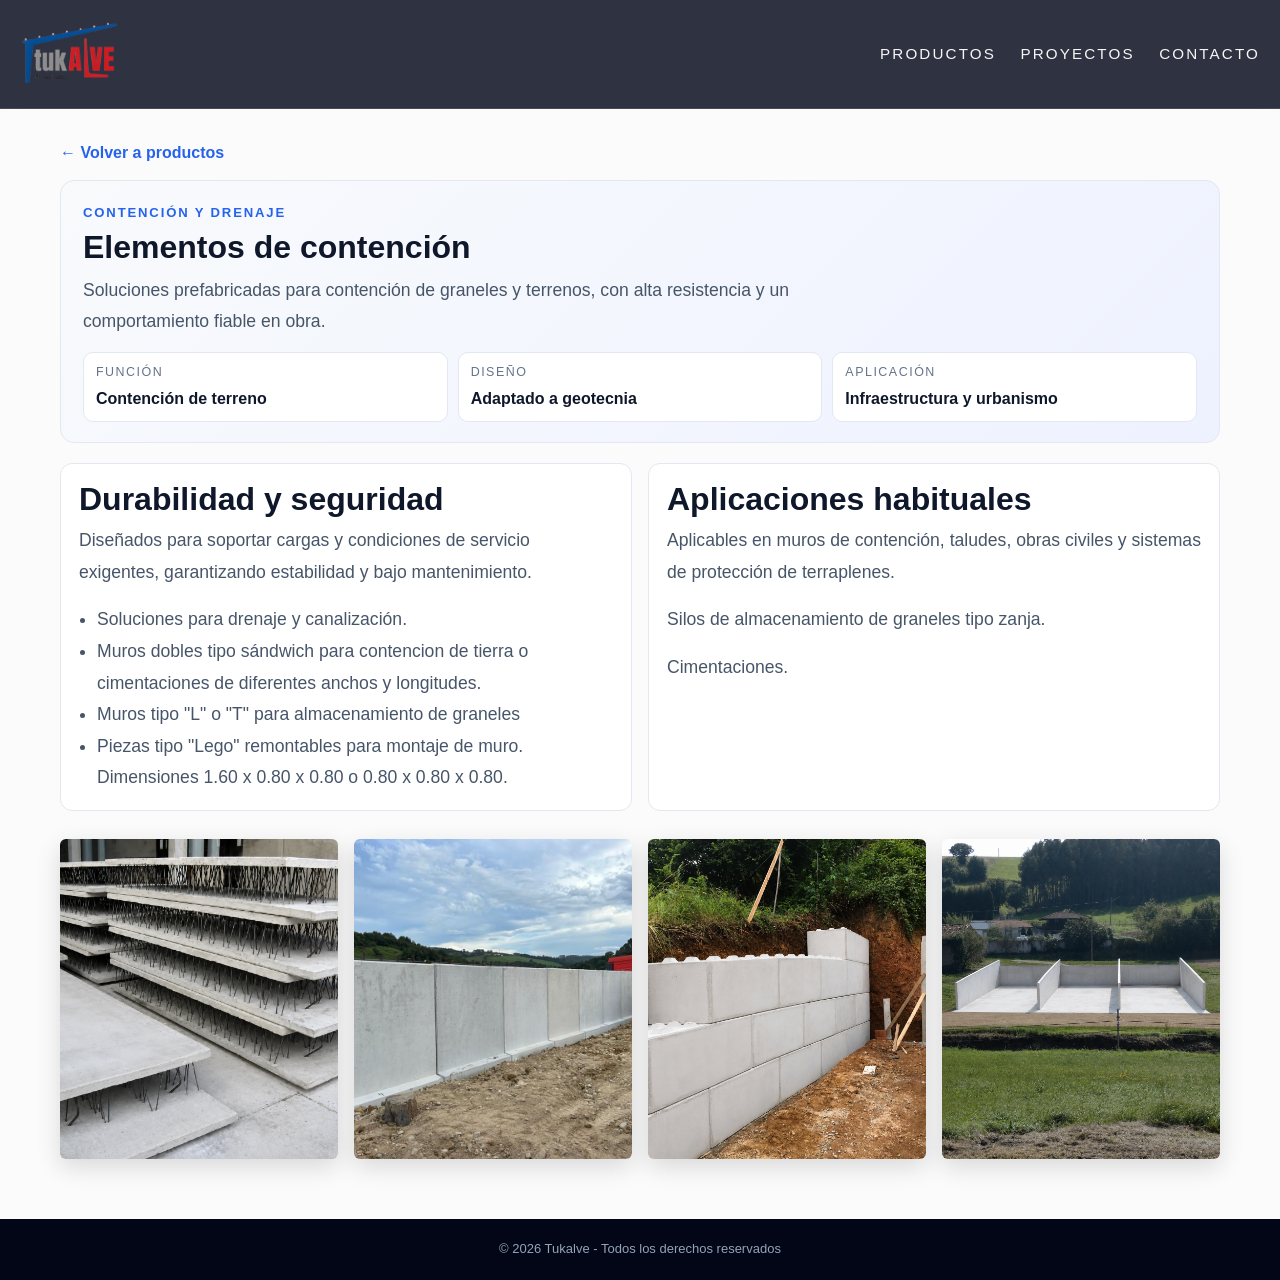
<file: elementos-de-contencion-de-graneles-y-terreno.html>
<!DOCTYPE html>
<html lang="es">
<head>
    <meta charset="UTF-8">
    <meta name="viewport" content="width=device-width, initial-scale=1.0">
    <title>Elementos de contención | Tukalve</title>
    <link rel="stylesheet" href="css/styles.css">
</head>
<body>
    <header>
        <div class="nav">
            <a href="index.html" class="logo-link">
                <img src="images/Tukalve PNG_Nero_AI_Image_Upscaler_Photo_Face_Nero_AI_Background_Remover_transparent.png" alt="Logo Empresa" class="logo">
            </a>
            <button class="nav-toggle" aria-label="Abrir menú">☰</button>
            <nav>
                <a href="index.html#capacidades">Productos</a>
                <a href="index.html#proyectos">Proyectos</a>
                <a href="index.html#contacto">Contacto</a>
            </nav>
        </div>
    </header>

    <main class="producto-page producto-page--detalle">
        <div class="container">
            <a href="index.html#capacidades" class="volver-link">← Volver a productos</a>

            <section class="producto-intro">
                <div class="producto-intro-text">
                    <p class="producto-eyebrow">Contención y drenaje</p>
                    <h1>Elementos de contención</h1>
                    <p class="producto-lead">Soluciones prefabricadas para contención de graneles y terrenos, con alta resistencia y un comportamiento fiable en obra.</p>
                </div>

                <div class="producto-summary">
                    <div>
                        <span>Función</span>
                        <strong>Contención de terreno</strong>
                    </div>
                    <div>
                        <span>Diseño</span>
                        <strong>Adaptado a geotecnia</strong>
                    </div>
                    <div>
                        <span>Aplicación</span>
                        <strong>Infraestructura y urbanismo</strong>
                    </div>
                </div>
            </section>

            <section class="producto-details">
                <div class="producto-text-block">
                    <h2>Durabilidad y seguridad</h2>
                    <p>Diseñados para soportar cargas y condiciones de servicio exigentes, garantizando estabilidad y bajo mantenimiento.</p>
                    <ul class="producto-list">
                        <li>Soluciones para drenaje y canalización.</li>
                        <li>Muros dobles tipo sándwich para contencion de tierra o cimentaciones de diferentes anchos y longitudes. </li>
                        <li>Muros tipo "L" o "T" para almacenamiento de graneles</li>
                        <li>Piezas tipo "Lego" remontables para montaje de muro. Dimensiones 1.60 x 0.80 x 0.80 o 0.80 x 0.80 x 0.80.</li>
                    </ul>
                </div>

                <div class="producto-text-block">
                    <h2>Aplicaciones habituales</h2>
                    <p>Aplicables en muros de contención, taludes, obras civiles y sistemas de protección de terraplenes.</p>
                    <p>Silos de almacenamiento de graneles tipo zanja.</p>
                    <p>Cimentaciones.</p>
                </div>
            </section>

            <div class="producto-page-gallery">
                <div class="gallery-item"><img src="images/Sándwich.png" alt="Elementos de contención prefabricados"></div>
                <div class="gallery-item"><img src="images/MURO SILO..jpg" alt="Pieza de contención en planta"></div>
                <div class="gallery-item"><img src="images/Legos.png" alt="Detalle estructural"></div>
                <div class="gallery-item"><img src="images/silos vacíos.png" alt="Montaje de solución de contención"></div>
            </div>
        </div>
    </main>

    <footer class="footer">
        <div class="container">
            <p>© 2026 Tukalve - Todos los derechos reservados</p>
        </div>
    </footer>
<script src="Scripts/scroll.js"></script>
</body>
</html>
</file>
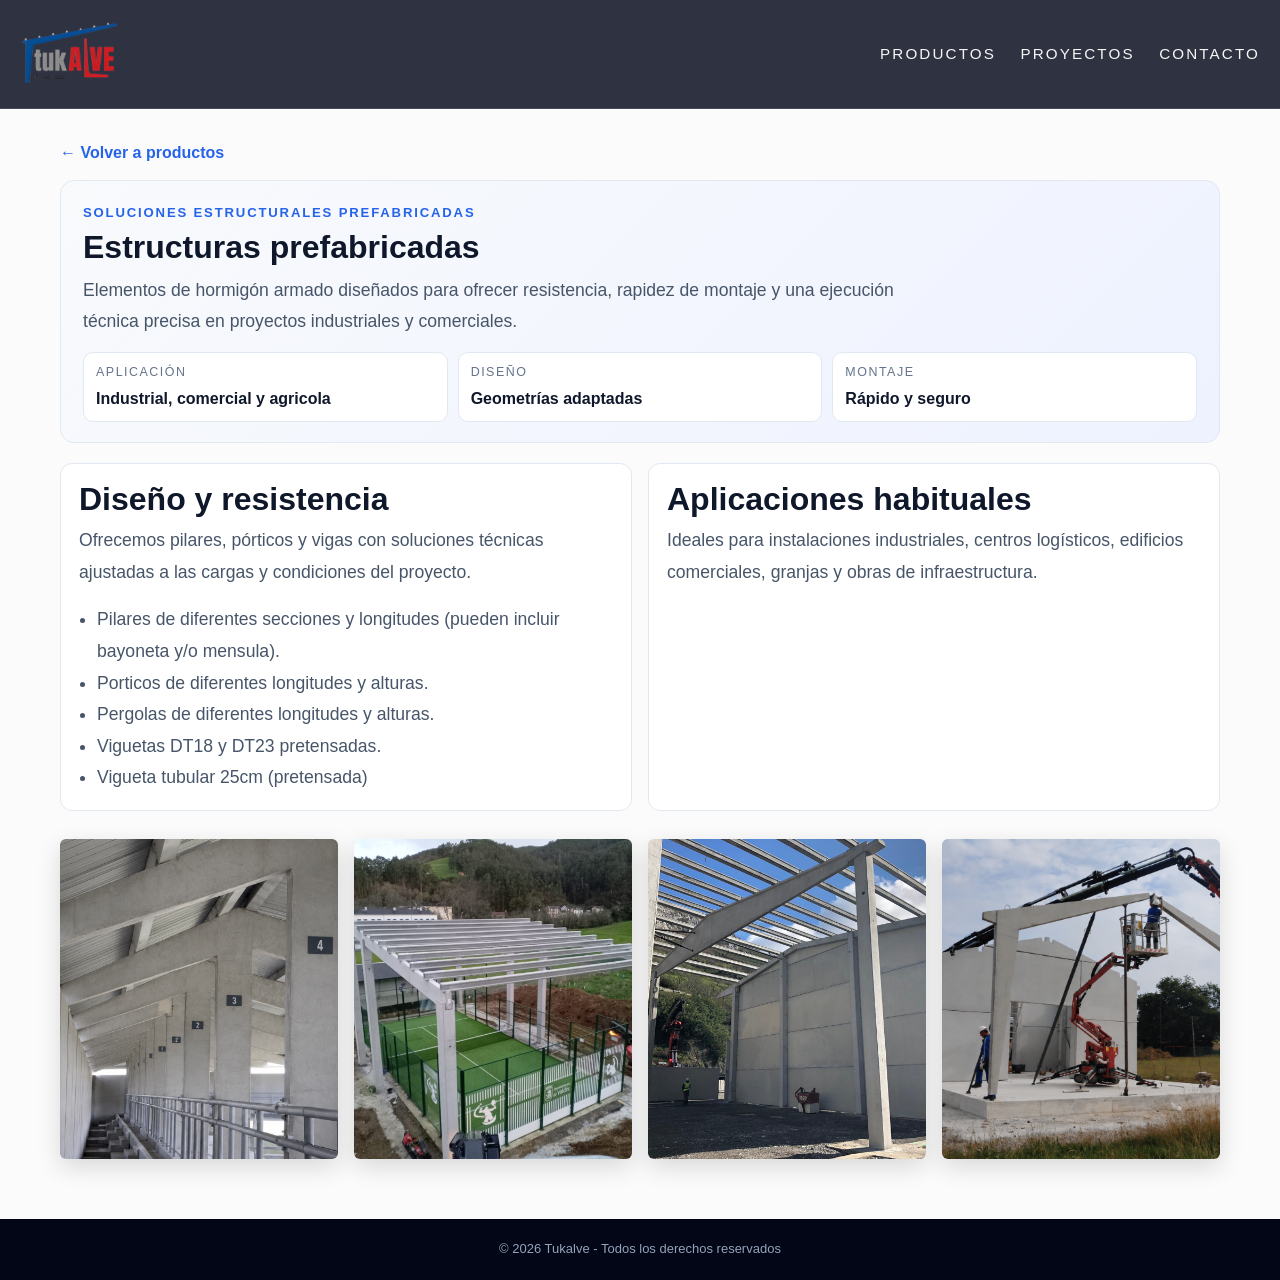
<file: estructuras-prefabricadas.html>
<!DOCTYPE html>
<html lang="es">
<head>
    <meta charset="UTF-8">
    <meta name="viewport" content="width=device-width, initial-scale=1.0">
    <title>Estructuras prefabricadas | Tukalve</title>
    <link rel="stylesheet" href="css/styles.css">
</head>
<body>
    <header>
        <div class="nav">
            <a href="index.html" class="logo-link">
                <img src="images/Tukalve PNG_Nero_AI_Image_Upscaler_Photo_Face_Nero_AI_Background_Remover_transparent.png" alt="Logo Empresa" class="logo">
            </a>
            <button class="nav-toggle" aria-label="Abrir menú">☰</button>
            <nav>
                <a href="index.html#capacidades">Productos</a>
                <a href="index.html#proyectos">Proyectos</a>
                <a href="index.html#contacto">Contacto</a>
            </nav>
        </div>
    </header>

    <main class="producto-page producto-page--detalle">
        <div class="container">
            <a href="index.html#capacidades" class="volver-link">← Volver a productos</a>

            <section class="producto-intro">
                <div class="producto-intro-text">
                    <p class="producto-eyebrow">Soluciones estructurales prefabricadas</p>
                    <h1>Estructuras prefabricadas</h1>
                    <p class="producto-lead">Elementos de hormigón armado diseñados para ofrecer resistencia, rapidez de montaje y una ejecución técnica precisa en proyectos industriales y comerciales.</p>
                </div>

                <div class="producto-summary">
                    <div>
                        <span>Aplicación</span>
                        <strong>Industrial, comercial y agricola</strong>
                    </div>
                    <div>
                        <span>Diseño</span>
                        <strong>Geometrías adaptadas</strong>
                    </div>
                    <div>
                        <span>Montaje</span>
                        <strong>Rápido y seguro</strong>
                    </div>
                </div>
            </section>

            <section class="producto-details">
                <div class="producto-text-block">
                    <h2>Diseño y resistencia</h2>
                    <p>Ofrecemos pilares, pórticos y vigas con soluciones técnicas ajustadas a las cargas y condiciones del proyecto.</p>
                    <ul class="producto-list">
                        <li>Pilares de diferentes secciones y longitudes (pueden incluir bayoneta y/o mensula).</li>
                        <li>Porticos de diferentes longitudes y alturas.</li>
                        <li>Pergolas de diferentes longitudes y alturas.</li>
                        <li>Viguetas DT18 y DT23 pretensadas.</li>
                        <li>Vigueta tubular 25cm (pretensada)</li>
                    </ul>
                </div>

                <div class="producto-text-block">
                    <h2>Aplicaciones habituales</h2>
                    <p>Ideales para instalaciones industriales, centros logísticos, edificios comerciales, granjas y obras de infraestructura.</p>
                </div>
            </section>

            <div class="producto-page-gallery">
                <div class="gallery-item"><img src="images/Pérgola doble recinto posada.png" alt="Estructuras prefabricadas de hormigón"></div>
                <div class="gallery-item"><img src="images/Padel Trevías - 1.jpg" alt="Detalle de pieza prefabricada"></div>
                <div class="gallery-item"><img src="images/MEJIDO . Delta - Panel.jpg" alt="Producción en planta"></div>
                <div class="gallery-item"><img src="images/Nave ABLES.png" alt="Montaje de elementos prefabricados"></div>
            </div>
        </div>
    </main>

    <footer class="footer">
        <div class="container">
            <p>© 2026 Tukalve - Todos los derechos reservados</p>
        </div>
    </footer>
<script src="Scripts/scroll.js"></script>
</body>
</html>
</file>
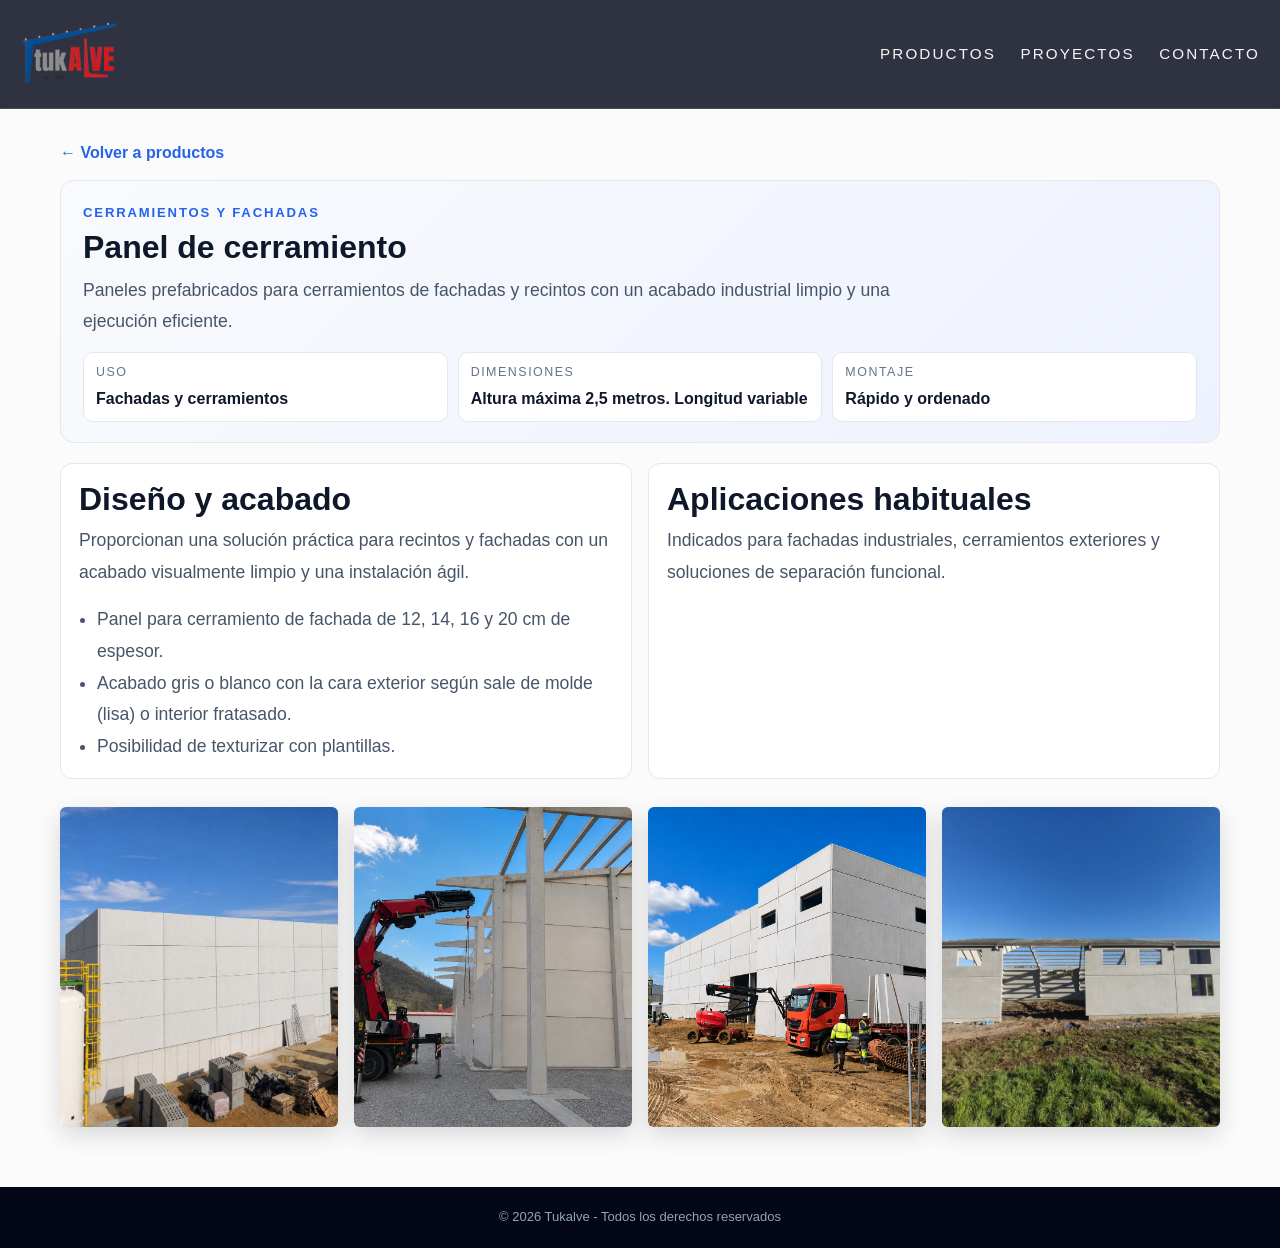
<file: panel-de-cerramiento.html>
<!DOCTYPE html>
<html lang="es">
<head>
    <meta charset="UTF-8">
    <meta name="viewport" content="width=device-width, initial-scale=1.0">
    <title>Módulos y canaletas | Tukalve</title>
    <link rel="stylesheet" href="css/styles.css">
</head>
<body>
    <header>
        <div class="nav">
            <a href="index.html" class="logo-link">
                <img src="images/Tukalve PNG_Nero_AI_Image_Upscaler_Photo_Face_Nero_AI_Background_Remover_transparent.png" alt="Logo Empresa" class="logo">
            </a>
            <button class="nav-toggle" aria-label="Abrir menú">☰</button>
            <nav>
                <a href="index.html#capacidades">Productos</a>
                <a href="index.html#proyectos">Proyectos</a>
                <a href="index.html#contacto">Contacto</a>
            </nav>
        </div>
    </header>

    <main class="producto-page producto-page--detalle">
        <div class="container">
            <a href="index.html#capacidades" class="volver-link">← Volver a productos</a>

            <section class="producto-intro">
                <div class="producto-intro-text">
                    <p class="producto-eyebrow">Cerramientos y fachadas</p>
                    <h1>Panel de cerramiento</h1>
                    <p class="producto-lead">Paneles prefabricados para cerramientos de fachadas y recintos con un acabado industrial limpio y una ejecución eficiente.</p>
                </div>

                <div class="producto-summary">
                    <div>
                        <span>Uso</span>
                        <strong>Fachadas y cerramientos</strong>
                    </div>
                    <div>
                        <span>Dimensiones</span>
                        <strong>Altura máxima 2,5 metros. Longitud variable</strong>
                    </div>
                    <div>
                        <span>Montaje</span>
                        <strong>Rápido y ordenado</strong>
                    </div>
                </div>
            </section>

            <section class="producto-details">
                <div class="producto-text-block">
                    <h2>Diseño y acabado</h2>
                    <p>Proporcionan una solución práctica para recintos y fachadas con un acabado visualmente limpio y una instalación ágil.</p>
                    <ul class="producto-list">
                        <li>Panel para cerramiento de fachada de 12, 14, 16 y 20 cm de espesor.</li>
                        <li>Acabado gris o blanco con la cara exterior según sale de molde (lisa) o interior fratasado.</li>
                        <li>Posibilidad de texturizar con plantillas.</li>
                    </ul>
                </div>

                <div class="producto-text-block">
                    <h2>Aplicaciones habituales</h2>
                    <p>Indicados para fachadas industriales, cerramientos exteriores y soluciones de separación funcional.</p>
                </div>
            </section>

            <div class="producto-page-gallery">
                <div class="gallery-item"><img src="images/Vaper - Ilice 1.JPG" alt="Módulos prefabricados de servicio"></div>
                <div class="gallery-item"><img src="images/ChatGPT Image 11 jun 2026, 16_09_24.png" alt="Canaleta de hormigón"></div>
                <div class="gallery-item"><img src="images/Vaper - Ilice Benavente.png" alt="Pieza de servicio"></div>
                <div class="gallery-item"><img src="images/Miguel Rico 5.jpeg" alt="Detalle de módulo industrial"></div>
            </div>
        </div>
    </main>

    <footer class="footer">
        <div class="container">
            <p>© 2026 Tukalve - Todos los derechos reservados</p>
        </div>
    </footer>
<script src="Scripts/scroll.js"></script>
</body>
</html>
</file>
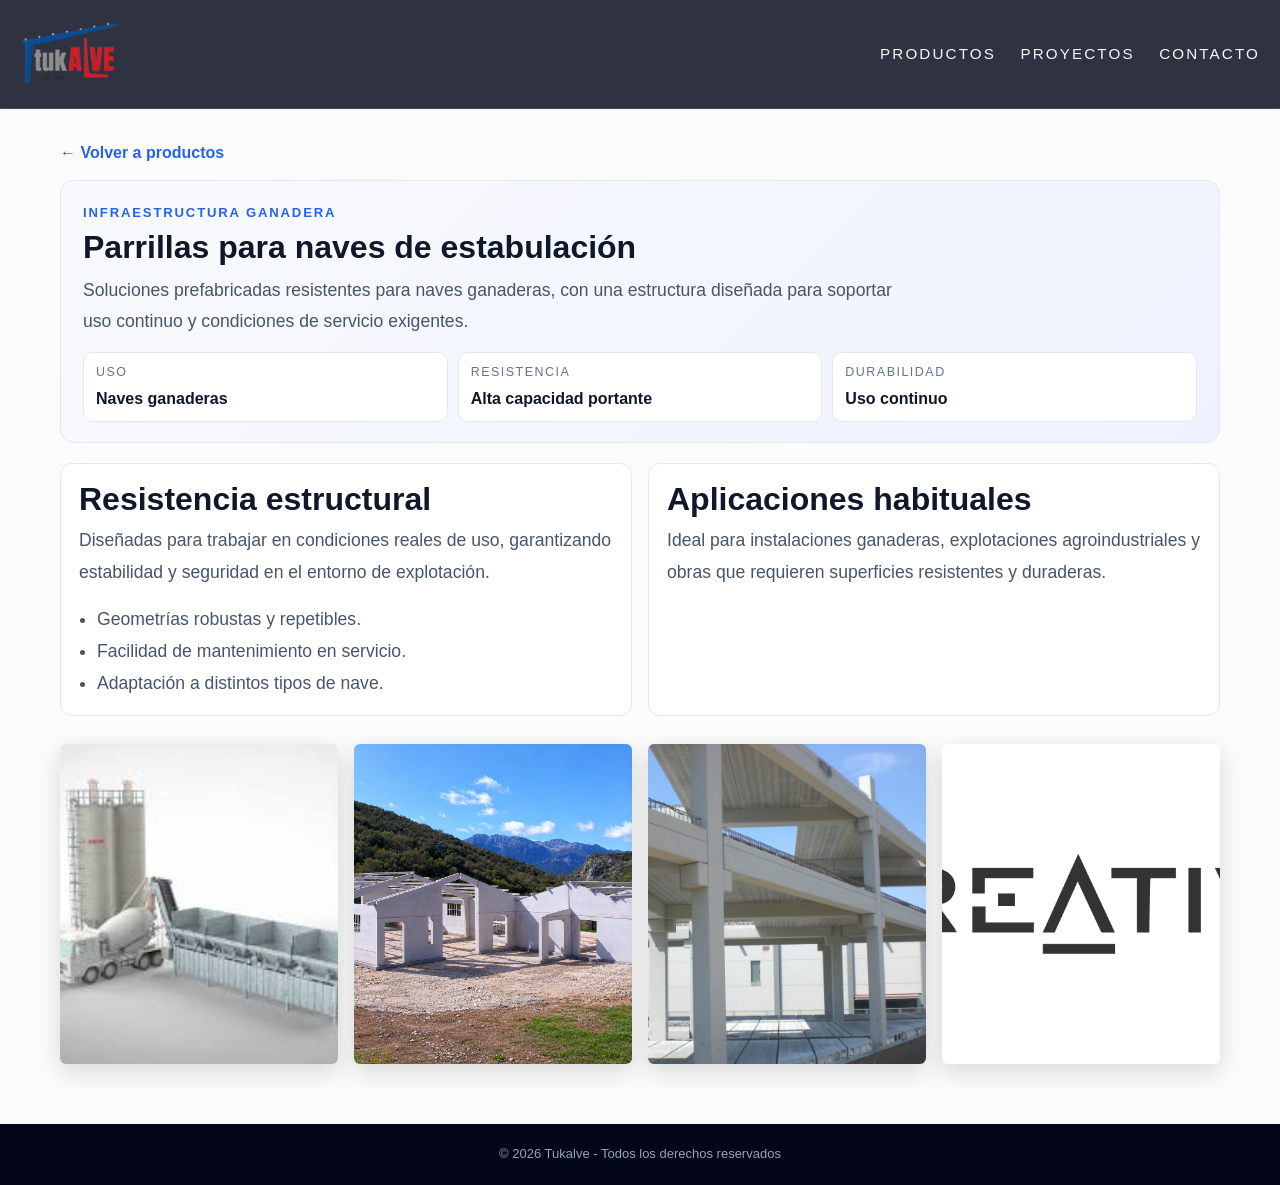
<file: parrillas-para-naves-de-estabulacion.html>
<!DOCTYPE html>
<html lang="es">
<head>
    <meta charset="UTF-8">
    <meta name="viewport" content="width=device-width, initial-scale=1.0">
    <title>Pavimentos y revestimientos | Tukalve</title>
    <link rel="stylesheet" href="css/styles.css">
</head>
<body>
    <header>
        <div class="nav">
            <a href="index.html" class="logo-link">
                <img src="images/Tukalve PNG_Nero_AI_Image_Upscaler_Photo_Face_Nero_AI_Background_Remover_transparent.png" alt="Logo Empresa" class="logo">
            </a>
            <button class="nav-toggle" aria-label="Abrir menú">☰</button>
            <nav>
                <a href="index.html#capacidades">Productos</a>
                <a href="index.html#proyectos">Proyectos</a>
                <a href="index.html#contacto">Contacto</a>
            </nav>
        </div>
    </header>

    <main class="producto-page producto-page--detalle">
        <div class="container">
            <a href="index.html#capacidades" class="volver-link">← Volver a productos</a>

            <section class="producto-intro">
                <div class="producto-intro-text">
                    <p class="producto-eyebrow">Infraestructura ganadera</p>
                    <h1>Parrillas para naves de estabulación</h1>
                    <p class="producto-lead">Soluciones prefabricadas resistentes para naves ganaderas, con una estructura diseñada para soportar uso continuo y condiciones de servicio exigentes.</p>
                </div>

                <div class="producto-summary">
                    <div>
                        <span>Uso</span>
                        <strong>Naves ganaderas</strong>
                    </div>
                    <div>
                        <span>Resistencia</span>
                        <strong>Alta capacidad portante</strong>
                    </div>
                    <div>
                        <span>Durabilidad</span>
                        <strong>Uso continuo</strong>
                    </div>
                </div>
            </section>

            <section class="producto-details">
                <div class="producto-text-block">
                    <h2>Resistencia estructural</h2>
                    <p>Diseñadas para trabajar en condiciones reales de uso, garantizando estabilidad y seguridad en el entorno de explotación.</p>
                    <ul class="producto-list">
                        <li>Geometrías robustas y repetibles.</li>
                        <li>Facilidad de mantenimiento en servicio.</li>
                        <li>Adaptación a distintos tipos de nave.</li>
                    </ul>
                </div>

                <div class="producto-text-block">
                    <h2>Aplicaciones habituales</h2>
                    <p>Ideal para instalaciones ganaderas, explotaciones agroindustriales y obras que requieren superficies resistentes y duraderas.</p>
                </div>
            </section>

            <div class="producto-page-gallery">
                <div class="gallery-item"><img src="images/hero-planta.jpg" alt="Pavimento prefabricado de hormigón"></div>
                <div class="gallery-item"><img src="images/Quesería Cabrales.png" alt="Superficie de pavimento"></div>
                <div class="gallery-item"><img src="images/fondo.jpg" alt="Detalle de revestimiento"></div>
                <div class="gallery-item"><img src="images/logo.png" alt="Área industrial con pavimento"></div>
            </div>
        </div>
    </main>

    <footer class="footer">
        <div class="container">
            <p>© 2026 Tukalve - Todos los derechos reservados</p>
        </div>
    </footer>
<script src="Scripts/scroll.js"></script>
</body>
</html>
</file>
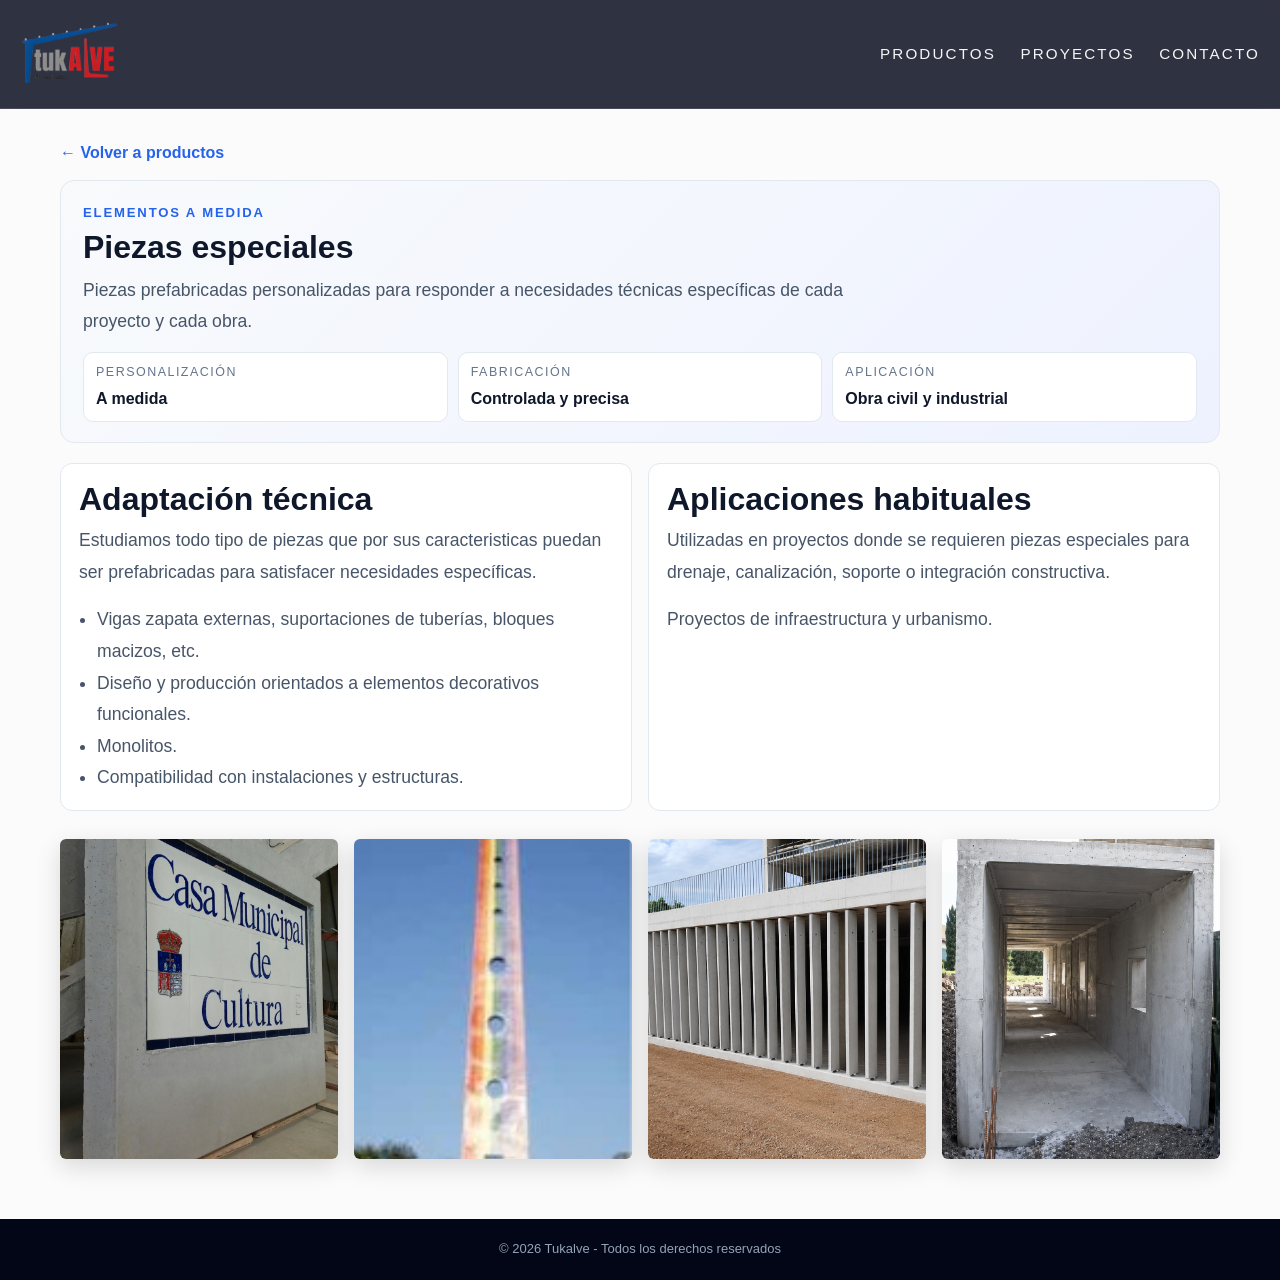
<file: piezas-especiales.html>
<!DOCTYPE html>
<html lang="es">
<head>
    <meta charset="UTF-8">
    <meta name="viewport" content="width=device-width, initial-scale=1.0">
    <title>Cajas y drenajes | Tukalve</title>
    <link rel="stylesheet" href="css/styles.css">
</head>
<body>
    <header>
        <div class="nav">
            <a href="index.html" class="logo-link">
                <img src="images/Tukalve PNG_Nero_AI_Image_Upscaler_Photo_Face_Nero_AI_Background_Remover_transparent.png" alt="Logo Empresa" class="logo">
            </a>
            <button class="nav-toggle" aria-label="Abrir menú">☰</button>
            <nav>
                <a href="index.html#capacidades">Productos</a>
                <a href="index.html#proyectos">Proyectos</a>
                <a href="index.html#contacto">Contacto</a>
            </nav>
        </div>
    </header>

    <main class="producto-page producto-page--detalle">
        <div class="container">
            <a href="index.html#capacidades" class="volver-link">← Volver a productos</a>

            <section class="producto-intro">
                <div class="producto-intro-text">
                    <p class="producto-eyebrow">Elementos a medida</p>
                    <h1>Piezas especiales</h1>
                    <p class="producto-lead">Piezas prefabricadas personalizadas para responder a necesidades técnicas específicas de cada proyecto y cada obra.</p>
                </div>

                <div class="producto-summary">
                    <div>
                        <span>Personalización</span>
                        <strong>A medida</strong>
                    </div>
                    <div>
                        <span>Fabricación</span>
                        <strong>Controlada y precisa</strong>
                    </div>
                    <div>
                        <span>Aplicación</span>
                        <strong>Obra civil y industrial</strong>
                    </div>
                </div>
            </section>

            <section class="producto-details">
                <div class="producto-text-block">
                    <h2>Adaptación técnica</h2>
                    <p>Estudiamos todo tipo de piezas que por sus caracteristicas puedan ser prefabricadas para satisfacer necesidades específicas.</p>
                    <ul class="producto-list">
                        <li>Vigas zapata externas, suportaciones de tuberías, bloques macizos, etc.</li>
                        <li>Diseño y producción orientados a elementos decorativos funcionales.</li>
                        <li>Monolitos.</li>
                        <li>Compatibilidad con instalaciones y estructuras.</li>
                    </ul>
                </div>

                <div class="producto-text-block">
                    <h2>Aplicaciones habituales</h2>
                    <p>Utilizadas en proyectos donde se requieren piezas especiales para drenaje, canalización, soporte o integración constructiva.</p>
                    <p>Proyectos de infraestructura y urbanismo.</p>
                </div>
            </section>

            <div class="producto-page-gallery">
                <div class="gallery-item"><img src="images/monolitos.jpg" alt="Cajas prefabricadas de hormigón"></div>
                <div class="gallery-item"><img src="images/Monolito Naranco.jpg" alt="Drenaje prefabricado"></div>
                <div class="gallery-item"><img src="images/Lamas - Lugones.png" alt="Detalle de pieza de saneamiento"></div>
                <div class="gallery-item"><img src="images/Marco 2,5 x 2 interior.png" alt="Instalación en obra"></div>
            </div>
        </div>
    </main>

    <footer class="footer">
        <div class="container">
            <p>© 2026 Tukalve - Todos los derechos reservados</p>
        </div>
    </footer>
<script src="Scripts/scroll.js"></script>
</body>
</html>
</file>
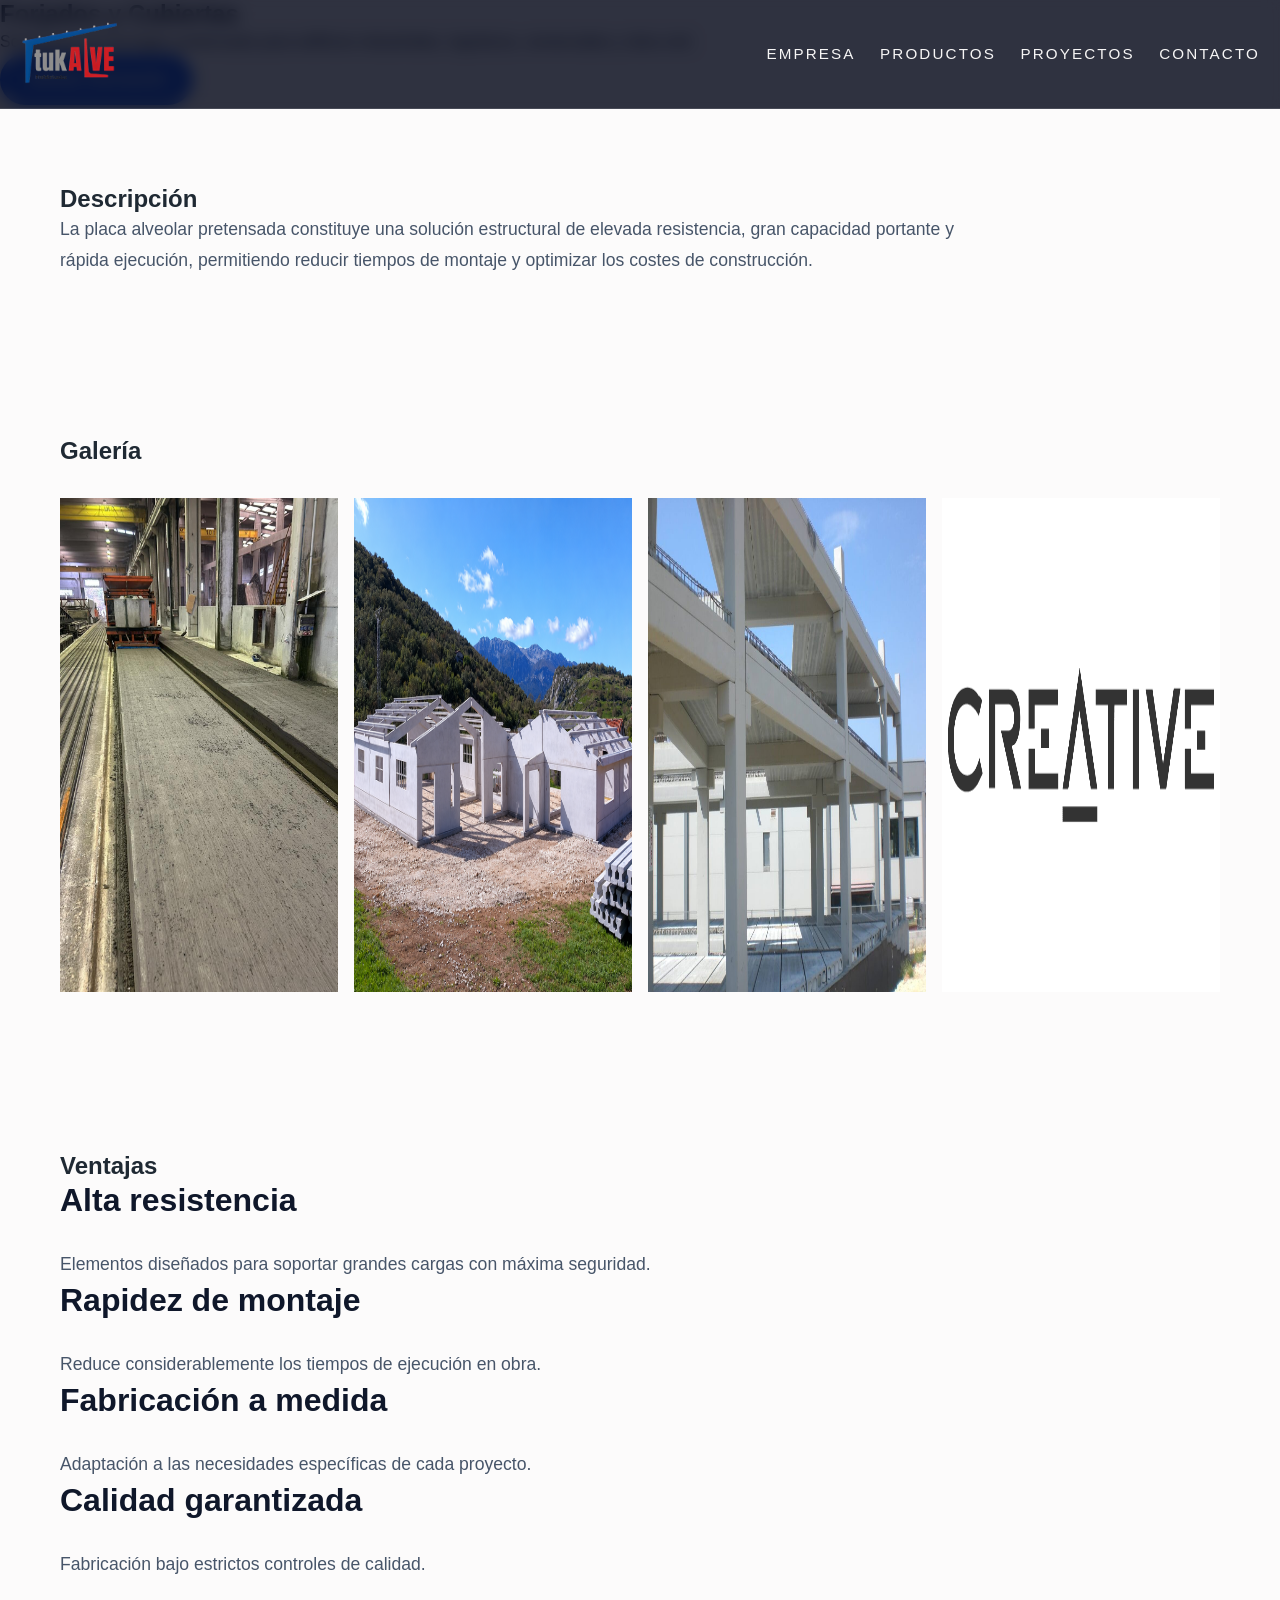
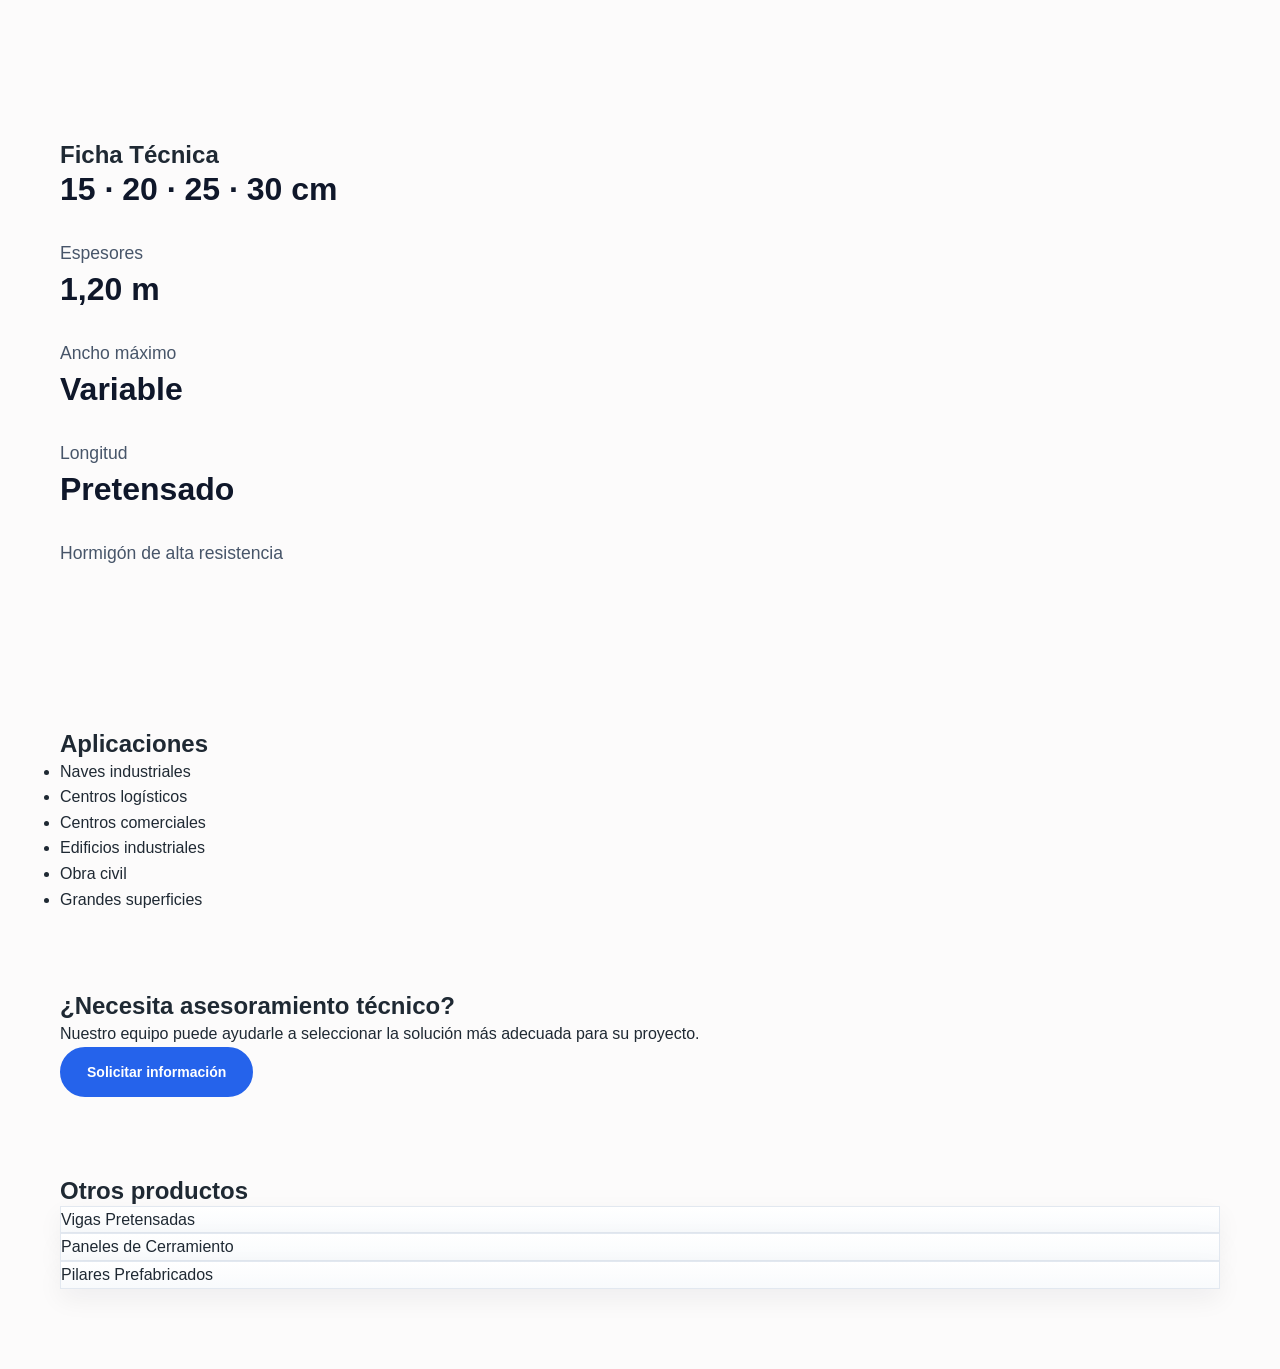
<file: prueba.html>
<!DOCTYPE html>
<html lang="es">

<head>
    <meta charset="UTF-8">
    <meta name="viewport" content="width=device-width, initial-scale=1.0">
    <title>Forjados y Cubiertas | Tukalve</title>

    <link rel="stylesheet" href="css/styles.css">
</head>

<body>

    <!-- CABECERA -->

    <header>

        <div class="nav">

            <a href="index.html" class="logo-link">
                <img src="images/Tukalve PNG_Nero_AI_Image_Upscaler_Photo_Face_Nero_AI_Background_Remover_transparent.png"
                    class="logo">
            </a>

            <nav>

                <a href="index.html#empresa">Empresa</a>
                <a href="index.html#capacidades">Productos</a>
                <a href="index.html#proyectos">Proyectos</a>
                <a href="index.html#contacto">Contacto</a>

            </nav>

        </div>

    </header>


    <!-- HERO -->

    <section class="hero-producto">

        <div class="hero-overlay">

            <h1>Forjados y Cubiertas</h1>

            <p>
                Soluciones de hormigón pretensado para edificios industriales,
                logísticos, comerciales y obra civil.
            </p>

            <a href="#contacto" class="btn btn-primary">
                Solicitar información
            </a>

        </div>

    </section>


    <!-- INTRODUCCIÓN -->

    <section class="section">

        <div class="container">

            <h2>Descripción</h2>

            <p>

                La placa alveolar pretensada constituye una solución estructural de
                elevada resistencia, gran capacidad portante y rápida ejecución,
                permitiendo reducir tiempos de montaje y optimizar los costes de
                construcción.

            </p>

        </div>

    </section>


    <!-- GALERÍA -->

    <section class="section gris">

        <div class="container">

            <h2>Galería</h2>

            <div class="producto-page-gallery">

                <img src="images/pretensado forjado fabricacion.jpg">

                <img src="images/Quesería Cabrales.png">

                <img src="images/fondo.jpg">

                <img src="images/logo.png">

            </div>

        </div>

    </section>


    <!-- VENTAJAS -->

    <section class="section">

        <div class="container">

            <h2>Ventajas</h2>

            <div class="ventajas-grid">

                <div class="ventaja">

                    <h3>Alta resistencia</h3>

                    <p>
                        Elementos diseñados para soportar grandes cargas con máxima
                        seguridad.
                    </p>

                </div>

                <div class="ventaja">

                    <h3>Rapidez de montaje</h3>

                    <p>
                        Reduce considerablemente los tiempos de ejecución en obra.
                    </p>

                </div>

                <div class="ventaja">

                    <h3>Fabricación a medida</h3>

                    <p>
                        Adaptación a las necesidades específicas de cada proyecto.
                    </p>

                </div>

                <div class="ventaja">

                    <h3>Calidad garantizada</h3>

                    <p>
                        Fabricación bajo estrictos controles de calidad.
                    </p>

                </div>

            </div>

        </div>

    </section>


    <!-- FICHA TÉCNICA -->

    <section class="section gris">

        <div class="container">

            <h2>Ficha Técnica</h2>

            <div class="ficha-grid">

                <div class="dato">

                    <h3>15 · 20 · 25 · 30 cm</h3>

                    <p>Espesores</p>

                </div>

                <div class="dato">

                    <h3>1,20 m</h3>

                    <p>Ancho máximo</p>

                </div>

                <div class="dato">

                    <h3>Variable</h3>

                    <p>Longitud</p>

                </div>

                <div class="dato">

                    <h3>Pretensado</h3>

                    <p>Hormigón de alta resistencia</p>

                </div>

            </div>

        </div>

    </section>


    <!-- APLICACIONES -->

    <section class="section">

        <div class="container">

            <h2>Aplicaciones</h2>

            <ul class="lista-aplicaciones">

                <li>Naves industriales</li>

                <li>Centros logísticos</li>

                <li>Centros comerciales</li>

                <li>Edificios industriales</li>

                <li>Obra civil</li>

                <li>Grandes superficies</li>

            </ul>

        </div>

    </section>


    <!-- CTA -->

    <section class="cta-producto">

        <div class="container">

            <h2>¿Necesita asesoramiento técnico?</h2>

            <p>

                Nuestro equipo puede ayudarle a seleccionar la solución más adecuada
                para su proyecto.

            </p>

            <a href="index.html#contacto" class="btn btn-primary">

                Solicitar información

            </a>

        </div>

    </section>


    <!-- PRODUCTOS RELACIONADOS -->

    <section class="section gris">

        <div class="container">

            <h2>Otros productos</h2>

            <div class="productos-relacionados">

                <a href="vigas.html" class="producto-card">
                    Vigas Pretensadas
                </a>

                <a href="paneles.html" class="producto-card">
                    Paneles de Cerramiento
                </a>

                <a href="pilares.html" class="producto-card">
                    Pilares Prefabricados
                </a>

            </div>

        </div>

    </section>


</body>

</html>
</file>
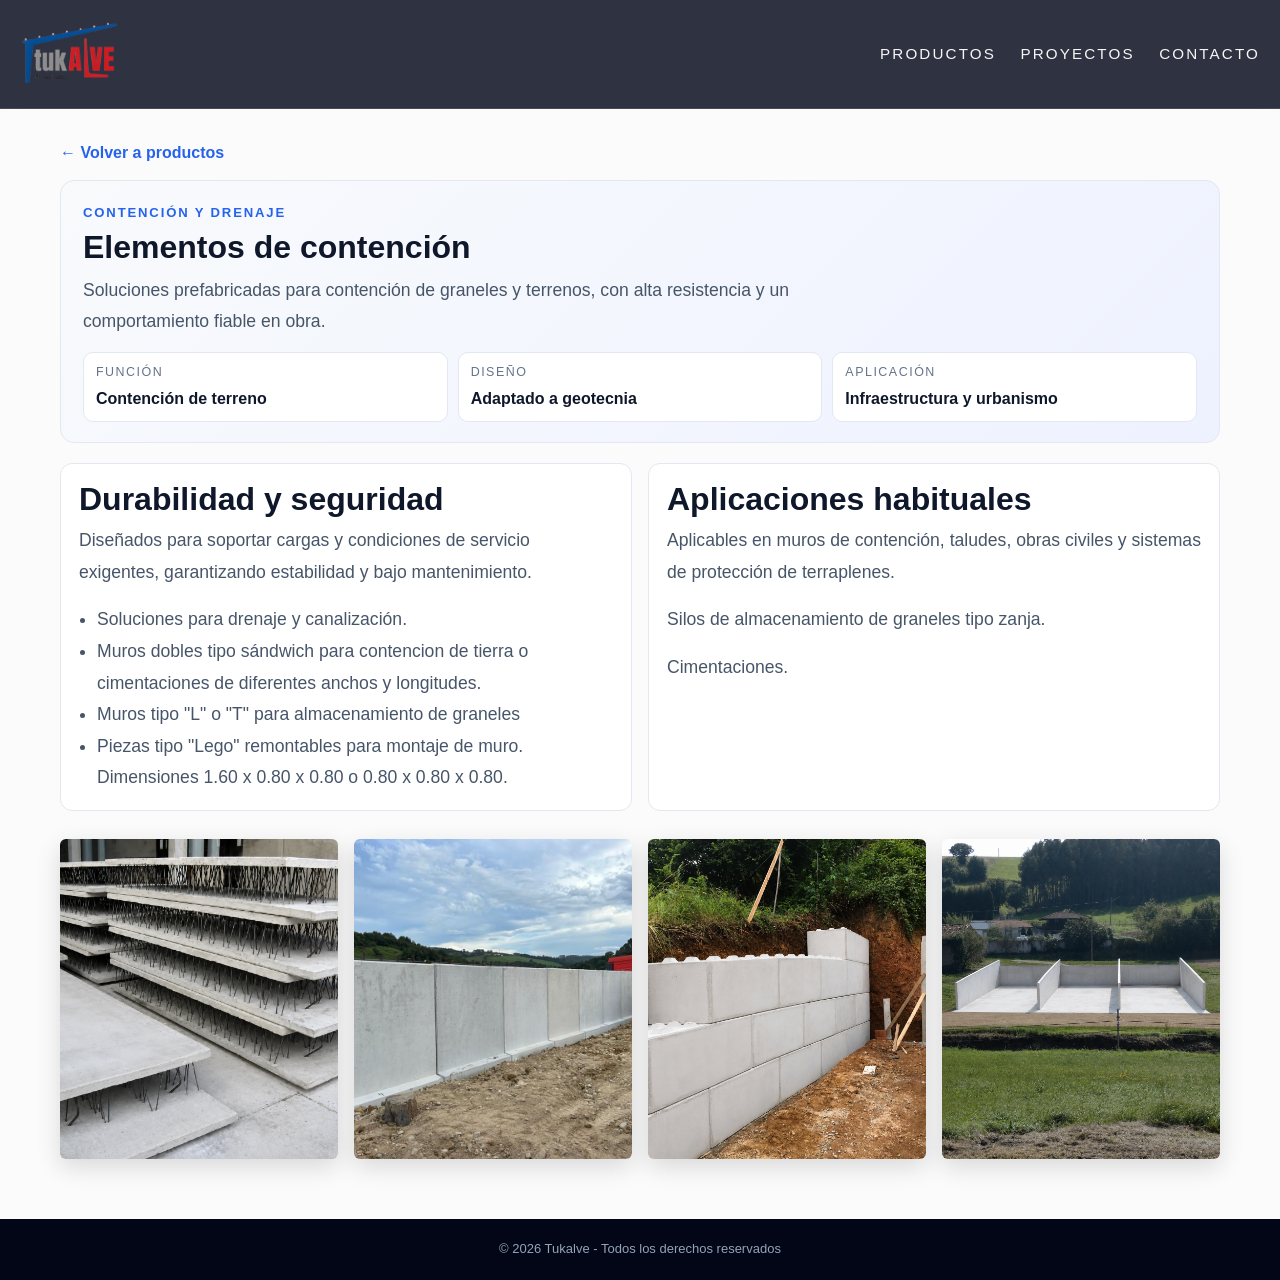
<file: web_prefabricados-tukalve_final/elementos-de-contencion-de-graneles-y-terreno.html>
<!DOCTYPE html>
<html lang="es">
<head>
    <meta charset="UTF-8">
    <meta name="viewport" content="width=device-width, initial-scale=1.0">
    <title>Elementos de contención | Tukalve</title>
    <link rel="stylesheet" href="css/styles.css">
</head>
<body>
    <header>
        <div class="nav">
            <a href="index.html" class="logo-link">
                <img src="images/Tukalve PNG_Nero_AI_Image_Upscaler_Photo_Face_Nero_AI_Background_Remover_transparent.png" alt="Logo Empresa" class="logo">
            </a>
            <nav>
                <a href="index.html#capacidades">Productos</a>
                <a href="index.html#proyectos">Proyectos</a>
                <a href="index.html#contacto">Contacto</a>
            </nav>
        </div>
    </header>

    <main class="producto-page producto-page--detalle">
        <div class="container">
            <a href="index.html#capacidades" class="volver-link">← Volver a productos</a>

            <section class="producto-intro">
                <div class="producto-intro-text">
                    <p class="producto-eyebrow">Contención y drenaje</p>
                    <h1>Elementos de contención</h1>
                    <p class="producto-lead">Soluciones prefabricadas para contención de graneles y terrenos, con alta resistencia y un comportamiento fiable en obra.</p>
                </div>

                <div class="producto-summary">
                    <div>
                        <span>Función</span>
                        <strong>Contención de terreno</strong>
                    </div>
                    <div>
                        <span>Diseño</span>
                        <strong>Adaptado a geotecnia</strong>
                    </div>
                    <div>
                        <span>Aplicación</span>
                        <strong>Infraestructura y urbanismo</strong>
                    </div>
                </div>
            </section>

            <section class="producto-details">
                <div class="producto-text-block">
                    <h2>Durabilidad y seguridad</h2>
                    <p>Diseñados para soportar cargas y condiciones de servicio exigentes, garantizando estabilidad y bajo mantenimiento.</p>
                    <ul class="producto-list">
                        <li>Soluciones para drenaje y canalización.</li>
                        <li>Muros dobles tipo sándwich para contencion de tierra o cimentaciones de diferentes anchos y longitudes. </li>
                        <li>Muros tipo "L" o "T" para almacenamiento de graneles</li>
                        <li>Piezas tipo "Lego" remontables para montaje de muro. Dimensiones 1.60 x 0.80 x 0.80 o 0.80 x 0.80 x 0.80.</li>
                    </ul>
                </div>

                <div class="producto-text-block">
                    <h2>Aplicaciones habituales</h2>
                    <p>Aplicables en muros de contención, taludes, obras civiles y sistemas de protección de terraplenes.</p>
                    <p>Silos de almacenamiento de graneles tipo zanja.</p>
                    <p>Cimentaciones.</p>
                </div>
            </section>

            <div class="producto-page-gallery">
                <div class="gallery-item"><img src="images/Sándwich.png" alt="Elementos de contención prefabricados"></div>
                <div class="gallery-item"><img src="images/MURO SILO..jpg" alt="Pieza de contención en planta"></div>
                <div class="gallery-item"><img src="images/Legos.png" alt="Detalle estructural"></div>
                <div class="gallery-item"><img src="images/silos vacíos.png" alt="Montaje de solución de contención"></div>
            </div>
        </div>
    </main>

    <footer class="footer">
        <div class="container">
            <p>© 2026 Tukalve - Todos los derechos reservados</p>
        </div>
    </footer>
</body>
</html>
</file>
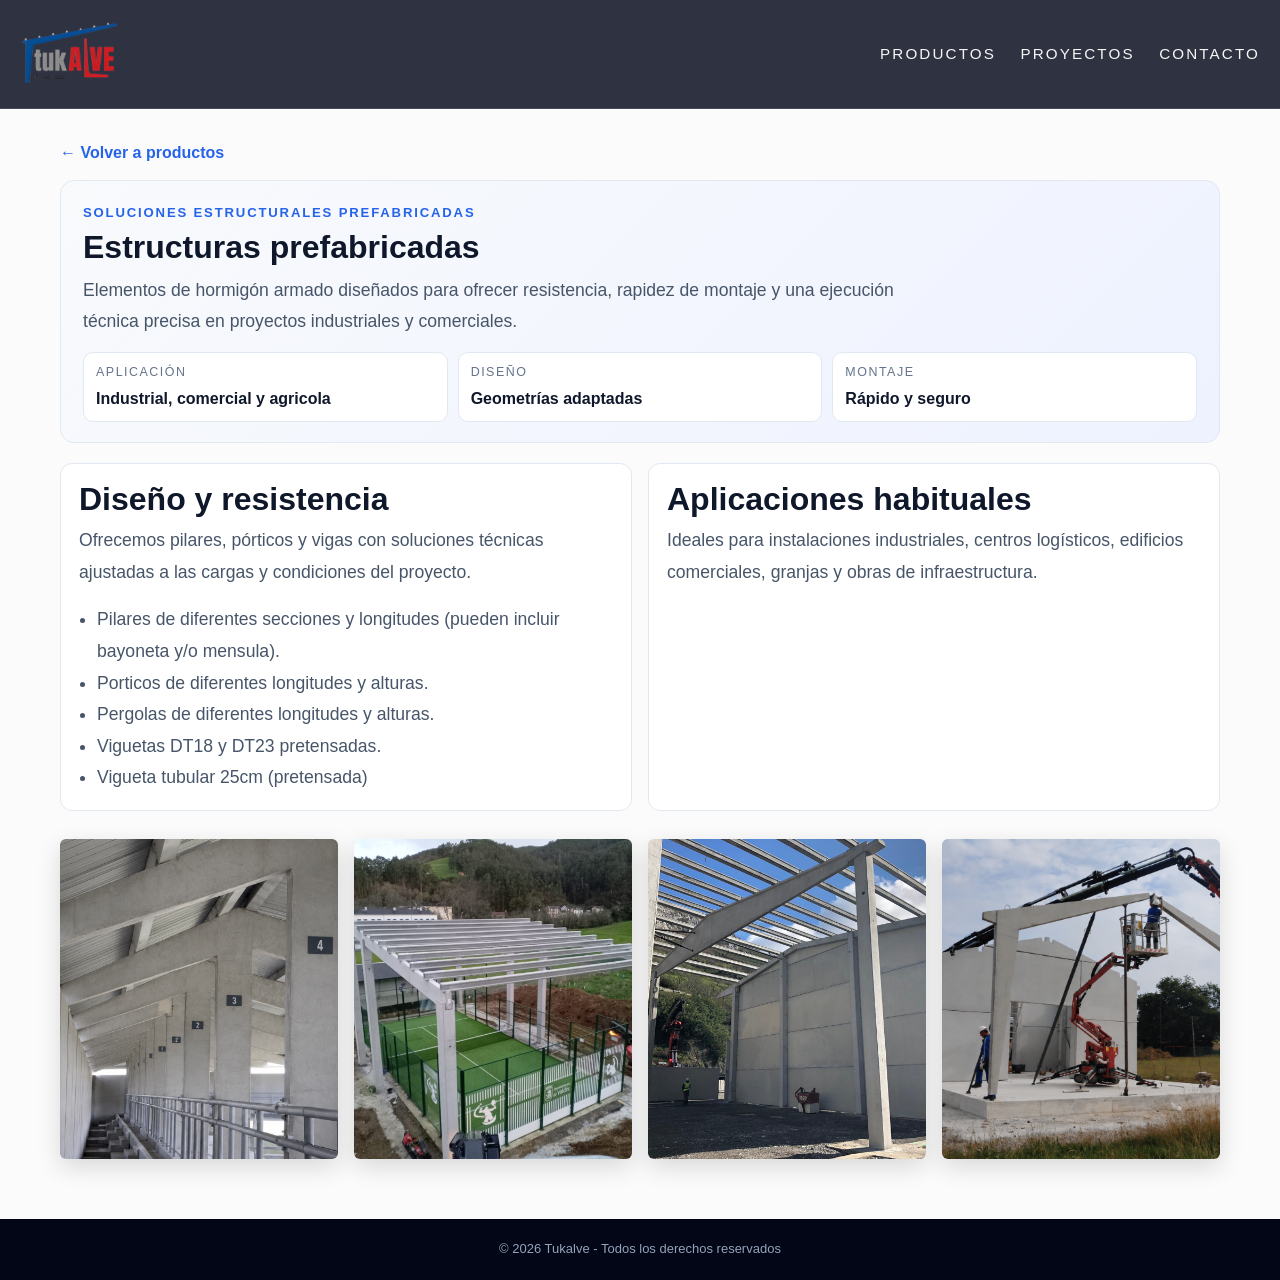
<file: web_prefabricados-tukalve_final/estructuras-prefabricadas.html>
<!DOCTYPE html>
<html lang="es">
<head>
    <meta charset="UTF-8">
    <meta name="viewport" content="width=device-width, initial-scale=1.0">
    <title>Estructuras prefabricadas | Tukalve</title>
    <link rel="stylesheet" href="css/styles.css">
</head>
<body>
    <header>
        <div class="nav">
            <a href="index.html" class="logo-link">
                <img src="images/Tukalve PNG_Nero_AI_Image_Upscaler_Photo_Face_Nero_AI_Background_Remover_transparent.png" alt="Logo Empresa" class="logo">
            </a>
            <nav>
                <a href="index.html#capacidades">Productos</a>
                <a href="index.html#proyectos">Proyectos</a>
                <a href="index.html#contacto">Contacto</a>
            </nav>
        </div>
    </header>

    <main class="producto-page producto-page--detalle">
        <div class="container">
            <a href="index.html#capacidades" class="volver-link">← Volver a productos</a>

            <section class="producto-intro">
                <div class="producto-intro-text">
                    <p class="producto-eyebrow">Soluciones estructurales prefabricadas</p>
                    <h1>Estructuras prefabricadas</h1>
                    <p class="producto-lead">Elementos de hormigón armado diseñados para ofrecer resistencia, rapidez de montaje y una ejecución técnica precisa en proyectos industriales y comerciales.</p>
                </div>

                <div class="producto-summary">
                    <div>
                        <span>Aplicación</span>
                        <strong>Industrial, comercial y agricola</strong>
                    </div>
                    <div>
                        <span>Diseño</span>
                        <strong>Geometrías adaptadas</strong>
                    </div>
                    <div>
                        <span>Montaje</span>
                        <strong>Rápido y seguro</strong>
                    </div>
                </div>
            </section>

            <section class="producto-details">
                <div class="producto-text-block">
                    <h2>Diseño y resistencia</h2>
                    <p>Ofrecemos pilares, pórticos y vigas con soluciones técnicas ajustadas a las cargas y condiciones del proyecto.</p>
                    <ul class="producto-list">
                        <li>Pilares de diferentes secciones y longitudes (pueden incluir bayoneta y/o mensula).</li>
                        <li>Porticos de diferentes longitudes y alturas.</li>
                        <li>Pergolas de diferentes longitudes y alturas.</li>
                        <li>Viguetas DT18 y DT23 pretensadas.</li>
                        <li>Vigueta tubular 25cm (pretensada)</li>
                    </ul>
                </div>

                <div class="producto-text-block">
                    <h2>Aplicaciones habituales</h2>
                    <p>Ideales para instalaciones industriales, centros logísticos, edificios comerciales, granjas y obras de infraestructura.</p>
                </div>
            </section>

            <div class="producto-page-gallery">
                <div class="gallery-item"><img src="images/Pérgola doble recinto posada.png" alt="Estructuras prefabricadas de hormigón"></div>
                <div class="gallery-item"><img src="images/Padel Trevías - 1.jpg" alt="Detalle de pieza prefabricada"></div>
                <div class="gallery-item"><img src="images/MEJIDO . Delta - Panel.jpg" alt="Producción en planta"></div>
                <div class="gallery-item"><img src="images/Nave ABLES.png" alt="Montaje de elementos prefabricados"></div>
            </div>
        </div>
    </main>

    <footer class="footer">
        <div class="container">
            <p>© 2026 Tukalve - Todos los derechos reservados</p>
        </div>
    </footer>
</body>
</html>
</file>
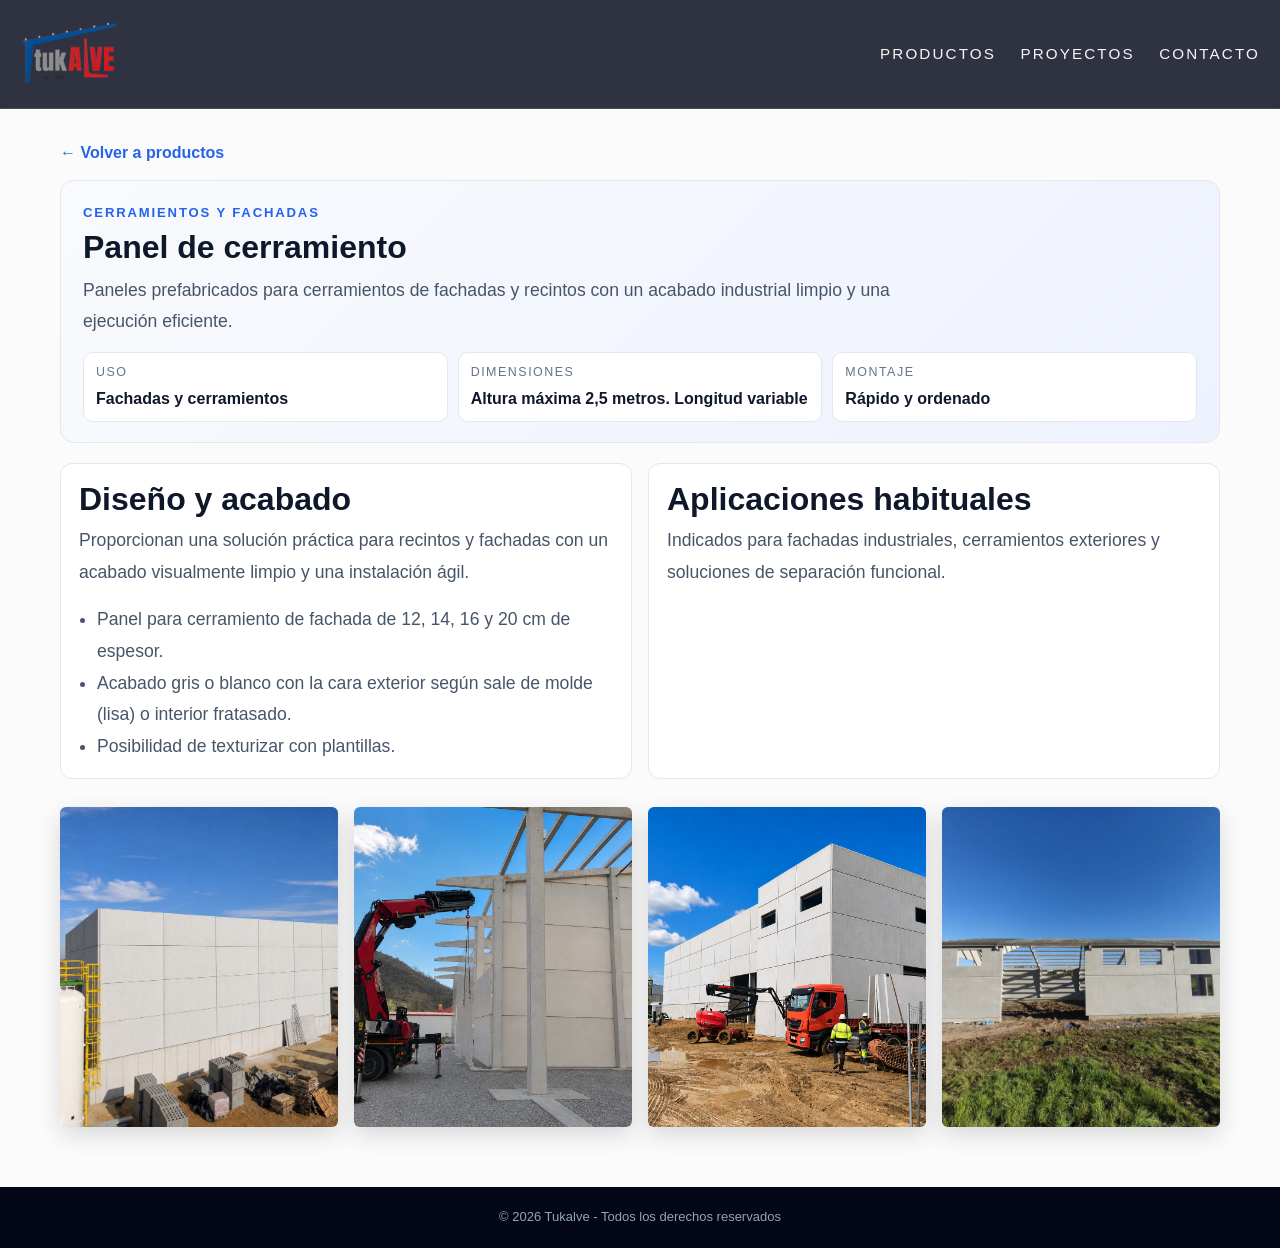
<file: web_prefabricados-tukalve_final/panel-de-cerramiento.html>
<!DOCTYPE html>
<html lang="es">
<head>
    <meta charset="UTF-8">
    <meta name="viewport" content="width=device-width, initial-scale=1.0">
    <title>Módulos y canaletas | Tukalve</title>
    <link rel="stylesheet" href="css/styles.css">
</head>
<body>
    <header>
        <div class="nav">
            <a href="index.html" class="logo-link">
                <img src="images/Tukalve PNG_Nero_AI_Image_Upscaler_Photo_Face_Nero_AI_Background_Remover_transparent.png" alt="Logo Empresa" class="logo">
            </a>
            <nav>
                <a href="index.html#capacidades">Productos</a>
                <a href="index.html#proyectos">Proyectos</a>
                <a href="index.html#contacto">Contacto</a>
            </nav>
        </div>
    </header>

    <main class="producto-page producto-page--detalle">
        <div class="container">
            <a href="index.html#capacidades" class="volver-link">← Volver a productos</a>

            <section class="producto-intro">
                <div class="producto-intro-text">
                    <p class="producto-eyebrow">Cerramientos y fachadas</p>
                    <h1>Panel de cerramiento</h1>
                    <p class="producto-lead">Paneles prefabricados para cerramientos de fachadas y recintos con un acabado industrial limpio y una ejecución eficiente.</p>
                </div>

                <div class="producto-summary">
                    <div>
                        <span>Uso</span>
                        <strong>Fachadas y cerramientos</strong>
                    </div>
                    <div>
                        <span>Dimensiones</span>
                        <strong>Altura máxima 2,5 metros. Longitud variable</strong>
                    </div>
                    <div>
                        <span>Montaje</span>
                        <strong>Rápido y ordenado</strong>
                    </div>
                </div>
            </section>

            <section class="producto-details">
                <div class="producto-text-block">
                    <h2>Diseño y acabado</h2>
                    <p>Proporcionan una solución práctica para recintos y fachadas con un acabado visualmente limpio y una instalación ágil.</p>
                    <ul class="producto-list">
                        <li>Panel para cerramiento de fachada de 12, 14, 16 y 20 cm de espesor.</li>
                        <li>Acabado gris o blanco con la cara exterior según sale de molde (lisa) o interior fratasado.</li>
                        <li>Posibilidad de texturizar con plantillas.</li>
                    </ul>
                </div>

                <div class="producto-text-block">
                    <h2>Aplicaciones habituales</h2>
                    <p>Indicados para fachadas industriales, cerramientos exteriores y soluciones de separación funcional.</p>
                </div>
            </section>

            <div class="producto-page-gallery">
                <div class="gallery-item"><img src="images/Vaper - Ilice 1.JPG" alt="Módulos prefabricados de servicio"></div>
                <div class="gallery-item"><img src="images/ChatGPT Image 11 jun 2026, 16_09_24.png" alt="Canaleta de hormigón"></div>
                <div class="gallery-item"><img src="images/Vaper - Ilice Benavente.png" alt="Pieza de servicio"></div>
                <div class="gallery-item"><img src="images/Miguel Rico 5.jpeg" alt="Detalle de módulo industrial"></div>
            </div>
        </div>
    </main>

    <footer class="footer">
        <div class="container">
            <p>© 2026 Tukalve - Todos los derechos reservados</p>
        </div>
    </footer>
</body>
</html>
</file>
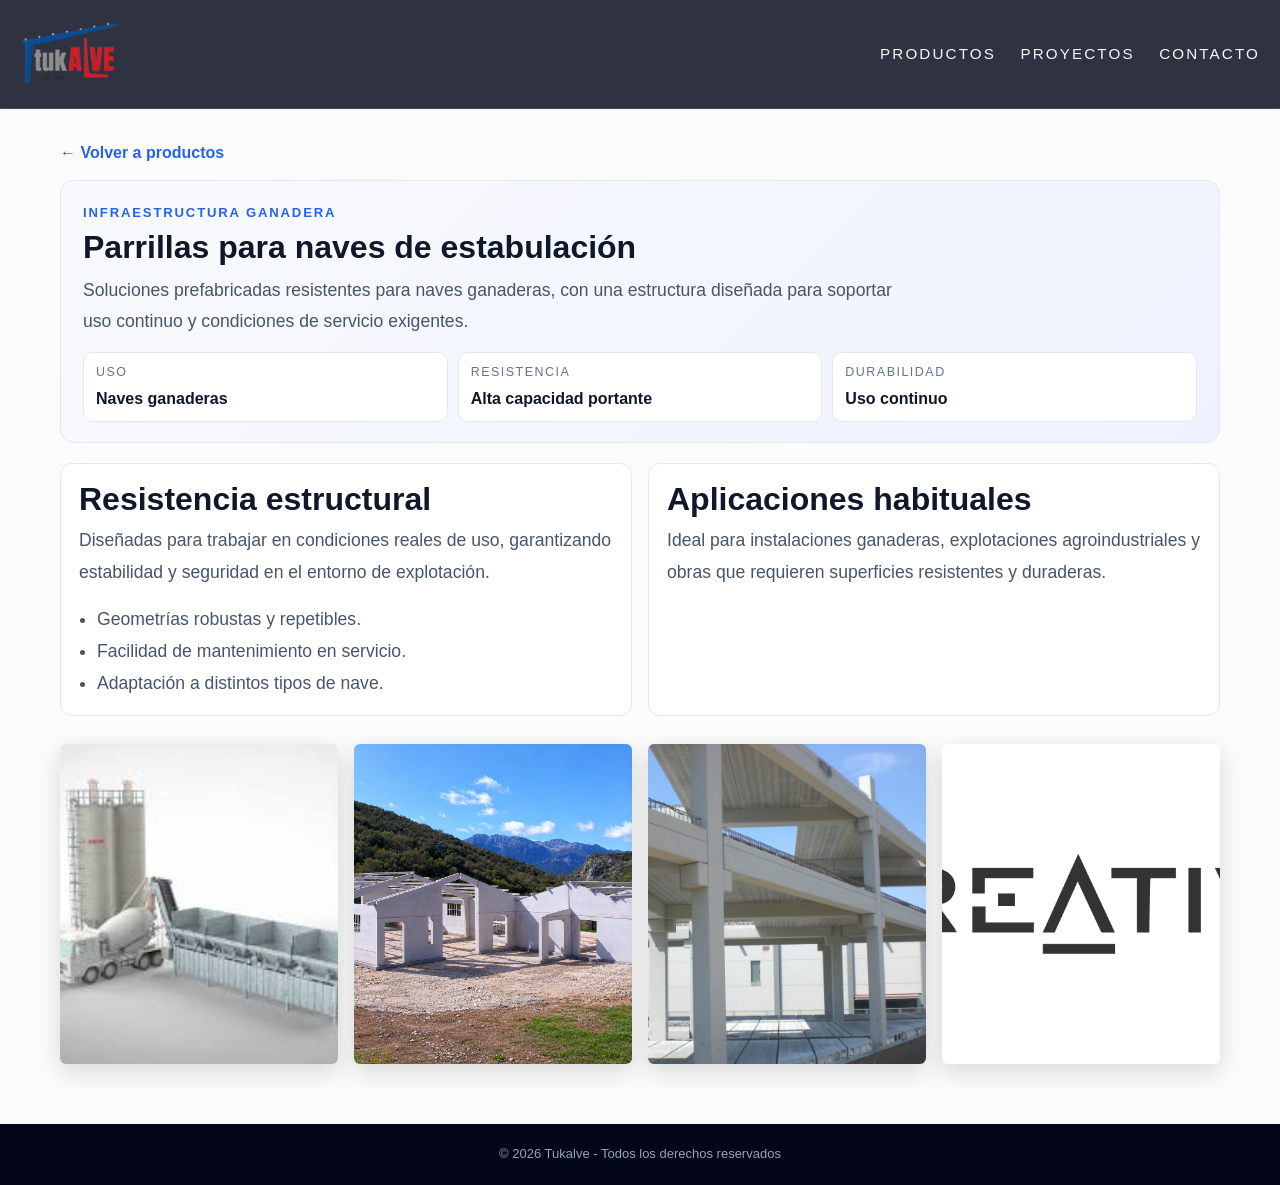
<file: web_prefabricados-tukalve_final/parrillas-para-naves-de-estabulacion.html>
<!DOCTYPE html>
<html lang="es">
<head>
    <meta charset="UTF-8">
    <meta name="viewport" content="width=device-width, initial-scale=1.0">
    <title>Pavimentos y revestimientos | Tukalve</title>
    <link rel="stylesheet" href="css/styles.css">
</head>
<body>
    <header>
        <div class="nav">
            <a href="index.html" class="logo-link">
                <img src="images/Tukalve PNG_Nero_AI_Image_Upscaler_Photo_Face_Nero_AI_Background_Remover_transparent.png" alt="Logo Empresa" class="logo">
            </a>
            <nav>
                <a href="index.html#capacidades">Productos</a>
                <a href="index.html#proyectos">Proyectos</a>
                <a href="index.html#contacto">Contacto</a>
            </nav>
        </div>
    </header>

    <main class="producto-page producto-page--detalle">
        <div class="container">
            <a href="index.html#capacidades" class="volver-link">← Volver a productos</a>

            <section class="producto-intro">
                <div class="producto-intro-text">
                    <p class="producto-eyebrow">Infraestructura ganadera</p>
                    <h1>Parrillas para naves de estabulación</h1>
                    <p class="producto-lead">Soluciones prefabricadas resistentes para naves ganaderas, con una estructura diseñada para soportar uso continuo y condiciones de servicio exigentes.</p>
                </div>

                <div class="producto-summary">
                    <div>
                        <span>Uso</span>
                        <strong>Naves ganaderas</strong>
                    </div>
                    <div>
                        <span>Resistencia</span>
                        <strong>Alta capacidad portante</strong>
                    </div>
                    <div>
                        <span>Durabilidad</span>
                        <strong>Uso continuo</strong>
                    </div>
                </div>
            </section>

            <section class="producto-details">
                <div class="producto-text-block">
                    <h2>Resistencia estructural</h2>
                    <p>Diseñadas para trabajar en condiciones reales de uso, garantizando estabilidad y seguridad en el entorno de explotación.</p>
                    <ul class="producto-list">
                        <li>Geometrías robustas y repetibles.</li>
                        <li>Facilidad de mantenimiento en servicio.</li>
                        <li>Adaptación a distintos tipos de nave.</li>
                    </ul>
                </div>

                <div class="producto-text-block">
                    <h2>Aplicaciones habituales</h2>
                    <p>Ideal para instalaciones ganaderas, explotaciones agroindustriales y obras que requieren superficies resistentes y duraderas.</p>
                </div>
            </section>

            <div class="producto-page-gallery">
                <div class="gallery-item"><img src="images/hero-planta.jpg" alt="Pavimento prefabricado de hormigón"></div>
                <div class="gallery-item"><img src="images/Quesería Cabrales.png" alt="Superficie de pavimento"></div>
                <div class="gallery-item"><img src="images/fondo.jpg" alt="Detalle de revestimiento"></div>
                <div class="gallery-item"><img src="images/logo.png" alt="Área industrial con pavimento"></div>
            </div>
        </div>
    </main>

    <footer class="footer">
        <div class="container">
            <p>© 2026 Tukalve - Todos los derechos reservados</p>
        </div>
    </footer>
</body>
</html>
</file>
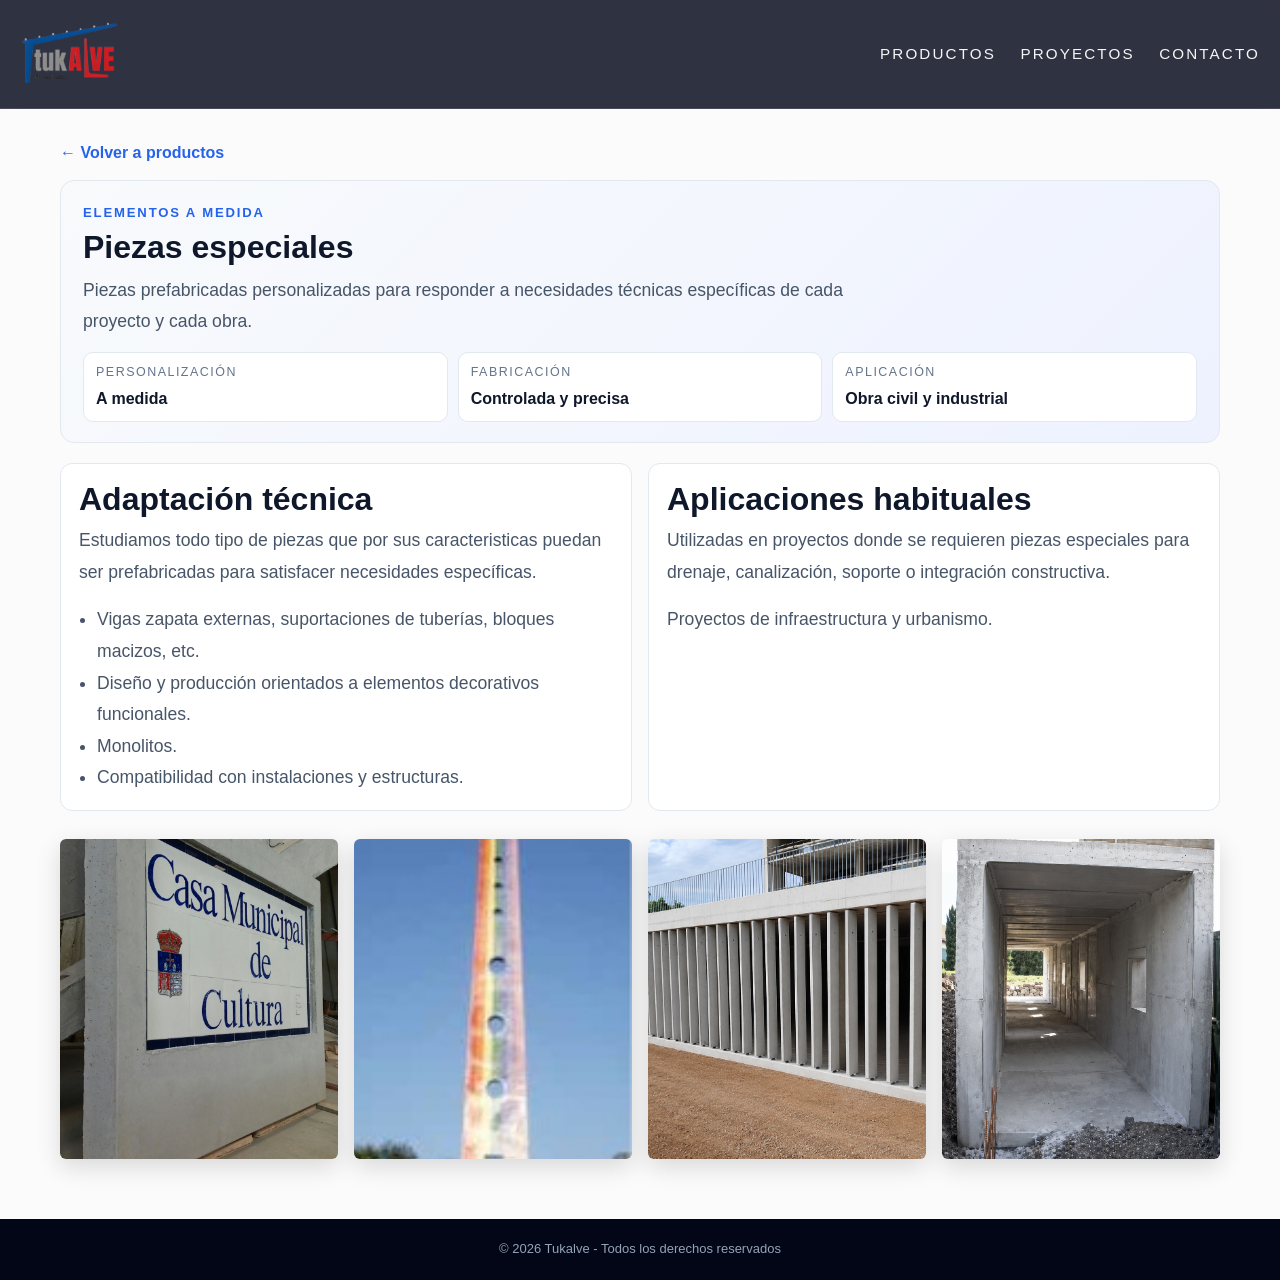
<file: web_prefabricados-tukalve_final/piezas-especiales.html>
<!DOCTYPE html>
<html lang="es">
<head>
    <meta charset="UTF-8">
    <meta name="viewport" content="width=device-width, initial-scale=1.0">
    <title>Cajas y drenajes | Tukalve</title>
    <link rel="stylesheet" href="css/styles.css">
</head>
<body>
    <header>
        <div class="nav">
            <a href="index.html" class="logo-link">
                <img src="images/Tukalve PNG_Nero_AI_Image_Upscaler_Photo_Face_Nero_AI_Background_Remover_transparent.png" alt="Logo Empresa" class="logo">
            </a>
            <nav>
                <a href="index.html#capacidades">Productos</a>
                <a href="index.html#proyectos">Proyectos</a>
                <a href="index.html#contacto">Contacto</a>
            </nav>
        </div>
    </header>

    <main class="producto-page producto-page--detalle">
        <div class="container">
            <a href="index.html#capacidades" class="volver-link">← Volver a productos</a>

            <section class="producto-intro">
                <div class="producto-intro-text">
                    <p class="producto-eyebrow">Elementos a medida</p>
                    <h1>Piezas especiales</h1>
                    <p class="producto-lead">Piezas prefabricadas personalizadas para responder a necesidades técnicas específicas de cada proyecto y cada obra.</p>
                </div>

                <div class="producto-summary">
                    <div>
                        <span>Personalización</span>
                        <strong>A medida</strong>
                    </div>
                    <div>
                        <span>Fabricación</span>
                        <strong>Controlada y precisa</strong>
                    </div>
                    <div>
                        <span>Aplicación</span>
                        <strong>Obra civil y industrial</strong>
                    </div>
                </div>
            </section>

            <section class="producto-details">
                <div class="producto-text-block">
                    <h2>Adaptación técnica</h2>
                    <p>Estudiamos todo tipo de piezas que por sus caracteristicas puedan ser prefabricadas para satisfacer necesidades específicas.</p>
                    <ul class="producto-list">
                        <li>Vigas zapata externas, suportaciones de tuberías, bloques macizos, etc.</li>
                        <li>Diseño y producción orientados a elementos decorativos funcionales.</li>
                        <li>Monolitos.</li>
                        <li>Compatibilidad con instalaciones y estructuras.</li>
                    </ul>
                </div>

                <div class="producto-text-block">
                    <h2>Aplicaciones habituales</h2>
                    <p>Utilizadas en proyectos donde se requieren piezas especiales para drenaje, canalización, soporte o integración constructiva.</p>
                    <p>Proyectos de infraestructura y urbanismo.</p>
                </div>
            </section>

            <div class="producto-page-gallery">
                <div class="gallery-item"><img src="images/monolitos.jpg" alt="Cajas prefabricadas de hormigón"></div>
                <div class="gallery-item"><img src="images/Monolito Naranco.jpg" alt="Drenaje prefabricado"></div>
                <div class="gallery-item"><img src="images/Lamas - Lugones.png" alt="Detalle de pieza de saneamiento"></div>
                <div class="gallery-item"><img src="images/Marco 2,5 x 2 interior.png" alt="Instalación en obra"></div>
            </div>
        </div>
    </main>

    <footer class="footer">
        <div class="container">
            <p>© 2026 Tukalve - Todos los derechos reservados</p>
        </div>
    </footer>
</body>
</html>
</file>
<file: css/styles.css>
/* ================= RESET ================= */

* {
    margin: 0;
    padding: 0;
    box-sizing: border-box;
}

html {
    scroll-behavior: smooth;
}

section[id] {
    scroll-margin-top: 110px;
}

/* Final container override: reduce lateral margins on very wide screens */
@media (min-width: 1400px) {
    .container {
        max-width: 1600px !important;
        padding: 0 24px !important;
    }
}

@media (min-width: 1900px) {
    .container {
        max-width: 1800px !important;
        padding: 0 28px !important;
    }
}

/* Final overrides to ensure large-screen Empresa sizes take effect */
@media (min-width: 1900px) {
    .container {
        max-width: 1600px !important;
        padding: 0 40px !important;
    }
    .empresa-imagen {
        flex: 0 0 900px !important;
        max-width: 900px !important;
        width: 900px !important;
    }
    .empresa-info {
        flex: 1 1 calc(100% - 940px) !important;
        min-width: 300px !important;
    }
}

/* Extra final overrides: increase Empresa image further on very large screens */
@media (min-width: 1600px) {
    .container { max-width: 1500px !important; }
    .empresa-imagen { flex: 0 0 850px !important; max-width: 850px !important; width: 850px !important; }
    .empresa-info p,
    .empresa p { font-size: var(--description-size-desktop) !important; }
}

@media (min-width: 1900px) {
    .container { max-width: 1700px !important; }
    .empresa-imagen { flex: 0 0 1050px !important; max-width: 1050px !important; width: 1050px !important; }
    .empresa-info { flex: 1 1 calc(100% - 1090px) !important; }
    .empresa-info p,
    .empresa p { font-size: var(--description-size-desktop) !important; }
}

/* Overrides: tighten Empresa spacing and force image width */
.empresa-grid {
    gap: 12px !important;
}
.empresa-info {
    padding-right: 12px;
}
.empresa-imagen {
    flex: 0 0 320px !important;
    max-width: 320px !important;
}

/* Capacidades: tarjetas principales y detalles por producto */
.capacidades-intro {
    max-width: 760px;
    margin: 8px 0 24px;
    color: #475569;
    line-height: 1.75;
    font-size: 1.2rem;
}
.productos-grid {
    display: grid;
    grid-template-columns: repeat(3, minmax(0, 1fr));
    gap: 18px;
    margin-bottom: 24px;
}
.producto-card {
    display: flex;
    flex-direction: column;
    background: linear-gradient(180deg, #ffffff 0%, #f8fafc 100%);
    border: 1px solid #e2e8f0;
    border-radius: 0;
    overflow: hidden;
    text-decoration: none;
    color: inherit;
    transition: transform 0.22s ease, box-shadow 0.22s ease, border-color 0.22s ease;
    box-shadow: 0 10px 26px rgba(15, 23, 42, 0.06);
    position: relative;
}
.producto-card:hover {
    transform: translateY(-4px);
    box-shadow: 0 16px 34px rgba(15, 23, 42, 0.12);
    border-color: #93c5fd;
}
.producto-card img {
    width: 100%;
    aspect-ratio: 4 / 3;
    max-height: 250px;
    object-fit: cover;
    object-position: center;
    border-radius: 0;
}
.producto-card-content {
    padding: 18px 18px 20px;
}
.producto-card-content h4 {
    margin: 0 0 8px;
    font-size: 1.2rem;
    color: #0f172a;
    font-weight: 700;
}
.producto-card-content p {
    color: #475569;
    line-height: 1.6;
    font-size: 0.98rem;
    margin: 0;
}
.producto-page {
    padding: 140px 0 60px;
}
.producto-page h1 {
    font-size: 2rem;
    color: #0f172a;
    margin-bottom: 10px;
}
.producto-page p {
    color: #475569;
    font-size: 1.1rem;
    line-height: 1.75;
    margin-bottom: 16px;
}
.producto-page ul {
    margin: 16px 0 0 18px;
    color: #334155;
    line-height: 1.7;
}
/*.producto-page-gallery {
    display: grid;
    grid-template-columns: 1.2fr 1fr 1fr;
    gap: 10px;
    margin-bottom: 16px;
}
.producto-page-gallery img {
    width: 100%;
    height: 160px;
    object-fit: cover;
    object-position: center;
    border-radius: 12px;
    border: 1px solid #dbe2ea;
    box-shadow: 0 8px 20px rgba(15, 23, 42, 0.06);
}
.producto-page-gallery img:first-child {
    grid-column: 1 / span 3;
    height: 220px;
}*/
/* ================= GALERÍA ================= */

.producto-page-gallery{
    display:grid;
    grid-template-columns:repeat(4, minmax(0, 1fr));
    gap:16px;
    margin-top:32px;
    align-items: stretch;
}

.producto-page--detalle .producto-intro {
    display: grid;
    gap: 14px;
    padding: 20px 22px;
    margin-bottom: 20px;
    background: linear-gradient(135deg, #f8fafc 0%, #eef2ff 100%);
    border: 1px solid #e2e8f0;
    border-radius: 14px;
}

.producto-page--detalle .producto-eyebrow {
    margin: 0 0 4px;
    font-size: 0.82rem;
    font-weight: 700;
    letter-spacing: 0.14em;
    text-transform: uppercase;
    color: #2563eb;
}

.producto-page--detalle .producto-intro h1 {
    margin: 0 0 8px;
    font-size: 2.1rem;
    color: #0f172a;
}

.producto-page--detalle .producto-lead {
    margin: 0;
    font-size: 1.04rem;
    line-height: 1.75;
    color: #475569;
    max-width: 820px;
}

.producto-page--detalle .producto-summary {
    display: grid;
    grid-template-columns: repeat(3, minmax(0, 1fr));
    gap: 10px;
}

.producto-page--detalle .producto-summary > div {
    padding: 10px 12px;
    border-radius: 10px;
    background: #ffffff;
    border: 1px solid #e2e8f0;
}

.producto-page--detalle .producto-summary span {
    display: block;
    font-size: 0.78rem;
    text-transform: uppercase;
    letter-spacing: 0.12em;
    color: #64748b;
    margin-bottom: 3px;
}

.producto-page--detalle .producto-summary strong {
    font-size: 1rem;
    color: #0f172a;
}

.producto-page--detalle .producto-details {
    display: grid;
    grid-template-columns: repeat(2, minmax(0, 1fr));
    gap: 16px;
    margin-bottom: 22px;
}

.producto-page--detalle .producto-text-block {
    padding: 16px 18px;
    border: 1px solid #e2e8f0;
    border-radius: 12px;
    background: #ffffff;
}

.producto-page--detalle .producto-text-block h2 {
    margin: 0 0 6px;
    font-size: 1.15rem;
    color: #0f172a;
}

.producto-page--detalle .producto-text-block p,
.producto-page--detalle .producto-text-block li {
    color: #475569;
    font-size: 1rem;
    line-height: 1.75;
}

.producto-page--detalle .producto-list {
    margin: 12px 0 0 18px;
    padding: 0;
}

@media (min-width: 1900px) {
    .producto-page--detalle .producto-eyebrow {
        font-size: 0.95rem;
    }

    .producto-page--detalle .producto-intro h1 {
        font-size: 2.4rem;
    }

    .producto-page--detalle .producto-lead,
    .producto-page--detalle .producto-text-block p,
    .producto-page--detalle .producto-text-block li {
        font-size: 1.3rem;
        line-height: 1.8;
    }

    .producto-page--detalle .producto-summary span {
        font-size: 0.9rem;
    }

    .producto-page--detalle .producto-summary strong {
        font-size: 1.1rem;
    }

    .producto-page--detalle .producto-text-block h2 {
        font-size: 1.3rem;
    }
}

.gallery-item{
    overflow:hidden;
    border-radius:6px;
    box-shadow:0 10px 30px rgba(0,0,0,.16);
    background:#fff;
}

.gallery-item img{
    width:100%;
    aspect-ratio: 4 / 3;
    max-height: 700px;
    min-height: 280px;
    object-fit:cover;
    display:block;
    transition:.5s;
}

.gallery-item:hover img{
    transform:scale(1.02);
}
.volver-link {
    display: inline-block;
    margin-bottom: 14px;
    color: #2563eb;
    text-decoration: none;
    font-weight: 600;
}
.volver-link:hover {
    text-decoration: underline;
}

.producto-page--detalle .producto-page-gallery {
    grid-template-columns: repeat(4, minmax(0, 1fr));
    gap: 16px;
    max-width: 1300px;
    margin: 28px auto 0;
}

.producto-page--detalle .gallery-item {
    border-radius: 6px;
    padding: 0;
    background: transparent;
    box-shadow: 0 8px 24px rgba(0,0,0,.14);
}

.producto-page--detalle .gallery-item img {
    width: 100%;
    aspect-ratio: 4 / 3;
    max-height: 760px;
    min-height: 320px;
    height: 100%;
    object-fit: cover;
    object-position: center;
    border-radius: 6px;
}

@media (max-width: 1100px) {
    .producto-page-gallery {
        grid-template-columns: repeat(3, minmax(0, 1fr));
        gap: 12px;
    }

    .producto-page--detalle .producto-page-gallery {
        grid-template-columns: repeat(3, minmax(0, 1fr));
        max-width: 100%;
    }
}

@media (max-width: 760px) {
    .producto-page-gallery {
        grid-template-columns: repeat(2, minmax(0, 1fr));
        gap: 10px;
    }

    .producto-page--detalle .producto-page-gallery {
        grid-template-columns: repeat(2, minmax(0, 1fr));
        max-width: 100%;
    }

    .producto-page--detalle .producto-details {
        grid-template-columns: 1fr;
        gap: 12px;
    }
}

@media (max-width: 520px) {
    .producto-page-gallery {
        grid-template-columns: 1fr;
        gap: 10px;
    }

    .producto-page--detalle .producto-page-gallery {
        grid-template-columns: 1fr;
        max-width: 100%;
    }

    .producto-page--detalle .producto-details {
        grid-template-columns: 1fr;
    }

    .producto-page--detalle .producto-summary {
        grid-template-columns: 1fr;
    }

    .producto-page--detalle .gallery-item img {
        max-height: 340px;
    }
}
.producto-detalle-header h4 {
    margin: 0 0 6px;
    font-size: 1.25rem;
    color: #0f172a;
}
.producto-detalle-header p {
    color: #475569;
    line-height: 1.75;
    margin-bottom: 12px;
    font-size: 1.1rem;
}
.producto-detalle ul {
    list-style: disc;
    margin: 12px 0 0 18px;
    color: #334155;
    line-height: 1.75;
    font-size: 1.1rem;
}
.capability-images {
    display: grid;
    grid-template-columns: 1.2fr 1fr 1fr;
    gap: 6px;
    align-items: start;
}
.capability-images img {
    width: 100%;
    aspect-ratio: 4 / 3;
    max-height: 110px;
    object-fit: cover;
    object-position: center;
    border-radius: 10px;
    border: 1px solid #dbe2ea;
    cursor: pointer;
    box-shadow: 0 6px 14px rgba(15, 23, 42, 0.05);
}
.capability-images img:first-child {
    grid-column: 1 / span 3;
    height: 140px;
}

@media (max-width: 900px) {
    .productos-grid {
        grid-template-columns: repeat(2, minmax(0, 1fr));
    }
}

@media (max-width: 600px) {
    .productos-grid {
        grid-template-columns: 1fr;
    }
    .capability-images {
        grid-template-columns: 1fr;
    }
    .capability-images img:first-child {
        grid-column: 1;
        height: 160px;
    }
    .capability-images img {
        height: 110px;
    }
}
.lightbox {
    position: fixed;
    inset: 0;
    background: rgba(2, 6, 23, 0.9);
    display: none;
    align-items: center;
    justify-content: center;
    padding: 24px;
    z-index: 3000;
}
.lightbox.open {
    display: flex;
}
.lightbox img {
    max-width: 100%;
    max-height: 90vh;
    object-fit: contain;
    border-radius: 12px;
    box-shadow: 0 20px 60px rgba(0, 0, 0, 0.35);
}
.lightbox-close {
    position: absolute;
    top: 20px;
    right: 20px;
    background: rgba(255, 255, 255, 0.95);
    border: none;
    border-radius: 50%;
    width: 42px;
    height: 42px;
    font-size: 24px;
    cursor: pointer;
    color: #0f172a;
}
.capability-images img:first-child {
    grid-column: 1 / span 3;
    height: 150px;
}

@media (max-width: 1100px) {
    .capability-row {
        flex-direction: column;
        align-items: flex-start;
        padding: 18px;
    }
    .capability-images {
        flex: 1 1 100%;
        width: 100%;
        gap: 8px;
    }
}

@media (max-width: 600px) {
    .capability-images {
        grid-template-columns: 1fr;
    }
    .capability-images img:first-child {
        grid-column: 1;
        height: 180px;
    }
    .capability-images img {
        height: 120px;
    }
}

@media (max-width: 900px) {
    .empresa-grid {
        gap: 14px !important;
    }
    .empresa-imagen {
        flex: 1 1 100% !important;
        max-width: 100% !important;
        width: 100% !important;
        order: -1;
    }
    .empresa-info {
        padding-right: 0;
    }
}

/* Ajustes para pantallas muy anchas (p. ej. 1920x1080) */
@media (min-width: 1600px) {
    .container {
        max-width: 1400px; /* dar más espacio en pantallas muy anchas */
    }
    .empresa-grid {
        gap: 32px;
    }
    .empresa-imagen {
        flex: 0 0 700px;
        max-width: 700px;
    }
    .empresa-info p,
    .empresa p {
        font-size: var(--description-size-desktop);
    }
    .section h3,
    .empresa-datos h4 {
        font-size: var(--title-size-desktop);
    }
}

/* Ajustes extra para 1920px y pantallas muy anchas */
@media (min-width: 1900px) {
    .container {
        max-width: 1600px;
    }
    .empresa-grid {
        gap: 36px;
    }
    .empresa-imagen {
        flex: 0 0 900px;
        max-width: 900px;
    }
    .empresa-info {
        flex: 1 1 calc(100% - 920px);
    }
    .empresa-info p,
    .empresa p {
        font-size: var(--description-size-desktop);
    }
}

/* Final: reduce Empresa image sizes to reasonable values */
@media (min-width: 1600px) {
    .container { max-width: 1300px !important; }
    .empresa-imagen { flex: 0 0 480px !important; max-width: 480px !important; width: 480px !important; }
}

@media (min-width: 1900px) {
    .container { max-width: 1400px !important; }
    .empresa-imagen { flex: 0 0 600px !important; max-width: 600px !important; width: 600px !important; }
}

/* Final aggressive overrides to reduce lateral margins on very wide screens */
@media (min-width: 1600px) {
    .container { max-width: none !important; padding: 0 24px !important; }
    .nav { padding: 0 24px !important; }
    .footer .container { padding: 0 24px !important; }
    .empresa-info { padding-right: 12px !important; }
}

@media (min-width: 1900px) {
    .container { max-width: none !important; padding: 0 28px !important; }
    .nav { padding: 0 28px !important; }
    .footer .container { padding: 0 28px !important; }
    /* keep empresa image reasonable */
    .empresa-imagen { flex: 0 0 560px !important; max-width: 560px !important; width: 560px !important; }
    .empresa-info { padding-right: 12px !important; }
}

body {
    font-family: "Segoe UI", Arial, sans-serif;
    line-height: 1.6;
    color: #1f2933;
    background-blend-mode: overlay;
    background-color: #fcfbfb;

}

.container {
    width: 100%;
    max-width: 1200px;
    margin: 0 auto;
    padding: 0 20px;
}

/* ================= HEADER ================= */

/*.header {
    background-color: #0f172a;
    color: #ffffff;
    padding: 20px 0;
    position: sticky;
    top: 0;
    z-index: 1000;
}*/
header {
    position: fixed;
    width: 100%;
    top: 0;
    background: rgba(2, 6, 23, 0.82);
    backdrop-filter: blur(8px);
    border-bottom: 1px solid rgba(255, 255, 255, 0.12);
    padding: 18px 0;
    transition: padding 0.3s ease;
    z-index: 1000;
}

/* Ensure header content aligns with page margins */
.nav {
    padding: 0 20px;
}
header.scrolled .logo {
    height: 60px;
}
.nav-toggle {
    display: none;
    font-size: 28px;
    color: white;
    background: none;
    border: none;
    cursor: pointer;
}

/* Cuando el header está scrolleado, mostramos el botón */
header.scrolled .nav-toggle {
    display: block;
}

/* Ocultamos el menú cuando está en modo scroll */
header.scrolled nav {
    display: none;
}

/* Cuando el menú está abierto */
nav.open {
    display: flex !important;
    flex-direction: column;
    background: rgba(0,0,0,0.95);
    position: absolute;
    top: 100%;
    right: 20px; /* Se alinea con el botón de hamburguesa */
    min-width: 200px;
    width: auto;
    border-radius: 8px;
    padding: 12px 16px;
    gap: 10px;
    box-shadow: 0 8px 20px rgba(0,0,0,0.35);
    z-index: 1002;
}


.nav {
    width: 100%;
    max-width: auto;
    padding: 0 20px;
    margin: 0 auto;
    display: flex;
    justify-content: space-between;
    align-items: center;
}



.logo {
    height: 72px;
    transition: 0.3s ease;
    
}

nav a {
    color: rgb(247, 246, 246);
    margin-left: 20px;
    text-decoration: none;
    font-weight: 500;
    font-size: 0.95rem;
    text-transform: uppercase;
    letter-spacing: 0.14em;
    transition: 0.3s;
    opacity: 1;
}

@keyframes navLinkFadeIn {
    from {
        opacity: 0;
        transform: translateY(-10px);
    }
    to {
        opacity: 1;
        transform: translateY(0);
    }
}




/*.header-container {
    display: flex;
    justify-content: space-between;
    align-items: center;
}

.logo h1 {
    font-size: 20px;
    font-weight: 600;
    letter-spacing: 1px;
}

.nav ul {
    list-style: none;
    display: flex;
    gap: 25px;
}

.nav a {
    text-decoration: none;
    color: #ffffff;
    font-size: 14px;
    text-transform: uppercase;
    letter-spacing: 1px;
    transition: 0.3s;
}

.nav a:hover {
    color: #3b82f6;
}
*/
/* ================= HERO ================= */
.hero {
    position: relative;
    min-height: 100vh;
    padding: 140px 20px 90px;
    display: flex;
    align-items: center;
    color: #ffffff;
    overflow: hidden;
}

.hero::before {
    content: "";
    position: absolute;
    inset: 0;
    background: linear-gradient(90deg, rgba(2, 6, 23, 0.82) 0%, rgba(2, 6, 23, 0.55) 45%, rgba(2, 6, 23, 0.28) 100%);
    z-index: 1;
}

.hero-slider {
    position: absolute;
    inset: 0;
    z-index: 0;
}

.hero-slider img {
    position: absolute;
    inset: 0;
    width: 100%;
    height: 100%;
    object-fit: cover;
    opacity: 0;
    background-color: #e2e8f0;
    animation: heroFade 32s infinite;
}

.hero-slider img:nth-child(2) {
    animation-delay: 5.333s;
}

.hero-slider img:nth-child(3) {
    animation-delay: 10.666s;
}

.hero-slider img:nth-child(4) {
    animation-delay: 16s;
}

.hero-slider img:nth-child(5) {
    animation-delay: 21.333s;
}

.hero-slider img:nth-child(6) {
    animation-delay: 26.666s;
}

@keyframes heroFade {
    0%, 100% {
        opacity: 0;
        transform: scale(1.03);
    }
    6% {
        opacity: 1;
    }
    18% {
        opacity: 1;
    }
    24% {
        opacity: 0;
        transform: scale(1.08);
    }
}

.hero-shell {
    position: relative;
    z-index: 2;
    width: 100%;
    display: flex;
    align-items: center;
}

.hero-content {
    display: inline-block;
    width: fit-content;
    max-width: min(720px, 100%);
    padding: clamp(28px, 3.8vw, 40px);
    color: #ffffff;
    background: rgba(2, 6, 23, 0.78);
    border: 1px solid rgba(255, 255, 255, 0.16);
    border-radius: 24px;
    backdrop-filter: blur(8px);
    box-shadow: 0 24px 60px rgba(2, 6, 23, 0.35);
    transition: opacity 0.3s ease, transform 0.3s ease, visibility 0.3s ease;
}

/* Estados explícitos para mostrar/ocultar el card del hero */
.hero-content.is-hidden {
    opacity: 0;
    visibility: hidden;
    pointer-events: none;
    transform: translateY(28px);
}
.hero-content.is-visible {
    opacity: 1;
    visibility: visible;
    pointer-events: auto;
    transform: translateY(0);
}

.hero-eyebrow {
    margin: 0 0 12px;
    font-size: 0.8rem;
    font-weight: 600;
    letter-spacing: 0.2em;
    text-transform: uppercase;
    color: #dbeafe;
}

.hero h2 {
    font-size: clamp(2rem, 3.2vw, 2.8rem);
    font-weight: 700;
    margin: 0 0 16px;
    color: #ffffff;
    line-height: 1.15;
}

.hero-text {
    font-size: clamp(1rem, 1.15vw, 1.1rem);
    margin: 0 0 24px;
    color: rgba(255,255,255,0.92);
    line-height: 1.75;
    max-width: 640px;
}

.hero-buttons {
    z-index: 2;
    display: flex;
    gap: 14px;
    flex-wrap: wrap;
}

/* ================= BOTONES ================= */

.btn {
    padding: 12px 25px;
    text-decoration: none;
    font-weight: 600;
    font-size: 14px;
    border-radius: 999px;
    display: inline-block;
    transition: 0.3s;
    cursor: pointer;
}

.btn-primary,
.btn-tertiary {
    background-color: #2563eb;
    color: #ffffff;
    border: 2px solid #2563eb;
}

.btn-primary:hover,
.btn-tertiary:hover {
    background-color: #1d4ed8;
    border-color: #1d4ed8;
}

.btn-secondary {
    background-color: transparent;
    border: 2px solid #ffffff;
    color: #ffffff;
}

.btn-secondary:hover {
    background-color: #ffffff;
    color: #0f172a;
}

.whatsapp-float {
    position: fixed;
    width: 65px;
    height: 65px;
    bottom: 30px;
    right: 30px;
    background-color: #25D366;
    border-radius: 50%;
    display: flex;
    align-items: center;
    justify-content: center;
    box-shadow: 0 10px 25px rgba(0,0,0,0.25);
    z-index: 1000;
    transition: all 0.3s ease;

    opacity: 0;
    visibility: hidden;
    transform: translateY(20px);
}

.whatsapp-float.show {
    opacity: 1;
    visibility: visible;
    transform: translateY(0);
}

/* ================= SECCIONES ================= */

.section {
    padding: 80px 0;
}

.section h3 {
    font-size: 32px;
    margin-bottom: 30px;
    font-weight: 600;
}

/* ================= EMPRESA ================= */
/*
.empresa p {
    max-width: 800px;
    margin-bottom: 40px;
}

.empresa-datos {
    display: flex;
    gap: 40px;
}

.empresa-datos h4 {
    font-size: 36px;
    color: #2563eb;
}
*/
.empresa-grid {
    display: flex;
    align-items: center;
    justify-content: flex-start; /* mantener elementos juntos en pantallas anchas */
    gap: 20px; /* reducido para acercar texto e imagen */
}
.empresa-datos {
    display: flex;
    gap: 40px;
}

.empresa-datos h4 {
    font-size: 36px;
    color: #2563eb;
}

.empresa-info {
    flex: 1 1 60%;
    min-width: 0;
}

.empresa-imagen {
    flex: 0 0 35%; /* ancho fijo relativo */
    max-width: 420px;
    display: flex;
    justify-content: center;
}


.empresa-imagen img {
    width: 100%;
    border-radius: 10px;
}




/* ================= GRID ================= */

.grid-3 {
    display: grid;
    grid-template-columns: repeat(auto-fit, minmax(280px, 1fr));
    gap: 30px;
}

/* Make images fluid and ensure they fit their containers */
img {
    max-width: 100%;
    height: auto;
    display: block;
    border-radius: 0 !important;
}

/* Ensure empresa grid wraps and uses full width */
.empresa-grid {
    display: flex;
    align-items: center;
    justify-content: flex-start;
    gap: 16px; /* mantener consistente */
    flex-wrap: wrap;
}

.empresa-info {
    flex: 1 1 60%;
    min-width: 0; /* permite que el contenido se encoja sin provocar overflow */
}
.empresa-imagen {
    flex: 1 1 40%;
    max-width: 420px;
    width: 100%;
    display: flex;
    justify-content: center;
}

/* Contact section: keep the same stacked composition in all breakpoints */
.contacto .container {
    display: flex;
    flex-direction: column;
    gap: 30px;
}

.contact-card {
    width: min(100%, 760px);
    margin: 0 auto;
    padding: 28px;
}

.contact-body {
    display: flex;
    flex-direction: column;
    gap: 20px;
    align-items: stretch;
}

.contact-details {
    display: grid;
    gap: 12px;
}

.form-contacto {
    display: flex;
    flex-direction: column;
    gap: 14px;
    align-self: stretch;
}

.dato-item {
    width: 100%;
    padding: 12px 14px;
}

/* General spacing and readability tweaks */
.section p {
    max-width: 900px;
}

/* Increase card padding on larger screens */
@media (min-width: 900px) {
    .card,
    .proyecto-card {
        padding: 36px;
    }
}

/* Footer container ensure centered content */
.footer .container {
    display: flex;
    justify-content: center;
    padding: 0 20px;
}

/* ================= CARDS ================= */

.card,
.proyecto-card {
    background-color: #f1f5f9;
    padding: 0;
    border-radius: 0;
    overflow: hidden;
    transition: 0.3s;
    box-shadow: 0 10px 24px rgba(15, 23, 42, 0.06);
}

.card:hover,
.proyecto-card:hover {
    transform: translateY(-5px);
}

.proyecto-card img {
    width: 100%;
    aspect-ratio: 1 / 1;
    height: auto;
    object-fit: cover;
    display: block;
    transition: transform 0.25s ease, border-radius 0.25s ease, scale 0.25s ease;
}

.proyecto-card:hover img {
    object-fit: cover;
    object-position: center;
    transform: scale(1.02);
}

@media (min-width: 1600px) {
    .proyecto-card img {
        aspect-ratio: 1 / 1;
        max-height: 320px;
    }
}

.proyecto-card-body {
    padding: 20px 22px 24px;
}

.card h4,
.proyecto-card h4 {
    margin-bottom: 10px;
    font-size: 20px;
}

.proyecto-card p {
    margin-bottom: 8px;
    color: #475569;
    line-height: 1.6;
}

/* Product card specific styles */
.product-card img {
    width: 100%;
    display: block;
}
.product-card h4 {
    margin-top: 12px;
    font-size: 18px;
}
.product-card p {
    margin-top: 8px;
    color: #475569;
    font-size: 14px;
}
.productos-grid .card {
    padding: 0; /* image fills top; card body controlled by inner spacing */
}
.productos-grid .product-card .card-body {
    padding: 16px;
}

/* ================= INFRAESTRUCTURA ================= */

.infraestructura {
    background-color: #f8fafc;
}

.infraestructura .square-img {
    width: 100%;
    max-width: 100%;
    aspect-ratio: 16 / 9;
    object-fit: cover;
    border-radius: 8px;
    display: block;
    margin-top: 16px;
}

/* ================= CALIDAD ================= */

.calidad {
    background-color: #e2e8f0;
}

/* ================= CONTACTO ================= */

.contacto {
    background: linear-gradient(135deg, #b9c0d6 0%, #111827 100%);
    color: #ffffff;
}

.contact-card {
    display: flex;
    flex-direction: column;
    gap: 22px;
    width: min(100%, 760px);
    margin: 0 auto;
    background: rgba(15, 23, 42, 0.72);
    border: 1px solid rgba(255, 255, 255, 0.14);
    border-radius: 24px;
    padding: 28px;
    box-shadow: 0 24px 60px rgba(2, 6, 23, 0.25);
    backdrop-filter: blur(8px);
}

.contact-card-minimal {
    background: rgba(255, 255, 255, 0.04);
    border: 1px solid rgba(255, 255, 255, 0.12);
    box-shadow: none;
}

.contact-hero h3 {
    font-size: clamp(1.6rem, 2.1vw, 2.15rem);
    margin: 0 0 10px;
    color: #f8fafc;
    line-height: 1.2;
}

.contact-hero p {
    color: rgba(255,255,255,0.84);
    margin: 0;
}

.contact-body {
    display: flex;
    flex-direction: column;
    gap: 20px;
    align-items: stretch;
}

.contact-details {
    display: grid;
    gap: 12px;
}

.form-contacto {
    display: flex;
    flex-direction: column;
    gap: 14px;
    align-self: stretch;
}

.form-contacto input,
.form-contacto textarea {
    padding: 13px 14px;
    border: 1px solid rgba(255, 255, 255, 0.16);
    border-radius: 12px;
    font-size: 14px;
    background: rgba(255,255,255,0.96);
    color: #0f172a;
}

.form-contacto textarea {
    resize: vertical;
    min-height: 120px;
}

.form-contacto input:focus,
.form-contacto textarea:focus {
    outline: 2px solid #60a5fa;
    border-color: #60a5fa;
}

.form-contacto button {
    border: none;
    width: fit-content;
}

.dato-item {
    padding: 12px 14px;
    border-radius: 12px;
    background: rgba(255,255,255,0.08);
    border: 1px solid rgba(255,255,255,0.12);
}

.dato-item strong {
    display: block;
    color: #dbeafe;
    margin-bottom: 4px;
}

.dato-item span {
    color: rgba(255,255,255,0.84);
}

#form-status {
    min-height: 24px;
    color: #bfdbfe;
    font-size: 0.95rem;
}


/* ================= RESPONSIVE ================= */
@media (max-width: 1100px) {
    .contact-body {
        grid-template-columns: 1fr;
    }
}

@media (max-width: 900px) {
    .hero {
        padding: 80px 16px;
        height: auto;
    }
    .hero-content.is-hidden {
        opacity: 0;
        visibility: hidden;
        pointer-events: none;
        transform: translateY(24px);
    }
    .hero h2 {
        font-size: 32px;
    }
    .hero p {
        font-size: 16px;
    }
    .hero-buttons {
        flex-direction: column;
        align-items: flex-start;
    }
    .empresa-grid {
        flex-direction: column;
        gap: 20px;
    }
    .empresa-imagen {
        flex: 1 1 100%;
        max-width: none;
        order: -1;
    }
    .section {
        padding: 56px 0;
    }
    .hero-content {
        transform: none;
    }

    /* Ensure container uses the full width on smaller screens */
    .container {
        max-width: 100%;
        padding: 0 16px;
    }
}

@media (max-width: 600px) {
    .nav-toggle {
        display: block;
    }
    header {
        padding: 10px 0;
    }
    .nav {
        display: flex;
        align-items: center;
    }
    /* Hide desktop nav links by default on small screens; open via .open */
    header nav {
        display: none;
    }
    nav.open {
        display: flex !important;
        flex-direction: column;
        right: 12px;
        left: 12px;
        top: 58px;
        position: absolute;
        background: rgba(0,0,0,0.95);
        padding: 12px;
    }
    nav a {
        margin: 8px 0;
        font-size: 16px;
    }
    .logo {
        height: 48px;
    }
    .hero h2 {
        font-size: 24px;
    }
    .hero {
        padding: 60px 12px;
    }
    .form-contacto {
        max-width: 100%;
    }
    .contact-card {
        grid-template-columns: 1fr;
        padding: 24px;
    }
    .whatsapp-float {
        width: 54px;
        height: 54px;
        right: 16px;
        bottom: 16px;
    }
    .hero-content {
        transform: none;
        text-align: left;
        width: auto;
        max-width: min(100%, 560px);
        /* mover el card más abajo en móvil para evitar que aparezca al entrar */
        margin-top: 36px;
    }
}

/* ================= TIPOGRAFÍA UNIFICADA ================= */
:root {
    --title-size-desktop: 2rem;
    --title-size-mobile: 1.7rem;
    --description-size-desktop: 1.1rem;
    --description-size-mobile: 1rem;
}

h1, h2, h3, h4 {
    line-height: 1.2;
}

.hero h2,
.section h3,
.producto-page h1,
.producto-page--detalle .producto-intro h1,
.producto-page--detalle .producto-text-block h2,
.producto-detalle-header h4,
.producto-card-content h4,
.card h4,
.proyecto-card h4,
.product-card h4,
.empresa-datos h4 {
    font-size: var(--title-size-desktop);
    font-weight: 600;
    color: #0f172a;
}

.hero h2 {
    color: #ffffff;
}

.hero p,
.section p,
.capacidades-intro,
.producto-page p,
.producto-page--detalle .producto-lead,
.producto-page--detalle .producto-text-block p,
.producto-page--detalle .producto-text-block li,
.producto-detalle-header p,
.producto-detalle ul,
.product-card p,
.empresa-info p,
.empresa p {
    font-size: var(--description-size-desktop);
    line-height: 1.8;
    color: #475569;
}

@media (min-width: 1600px) {
    :root {
        --title-size-desktop: 2.15rem;
        --description-size-desktop: 1.2rem;
    }
}

@media (min-width: 1900px) {
    :root {
        --title-size-desktop: 2.1rem;
        --description-size-desktop: 1.15rem;
    }
}

@media (max-width: 900px) {
    :root {
        --title-size-desktop: 1.7rem;
        --description-size-desktop: 1rem;
    }
}

@media (max-width: 600px) {
    :root {
        --title-size-desktop: 1.5rem;
        --description-size-desktop: 0.95rem;
    }
}

/* ================= FOOTER ================= */

.footer {
    background-color: #020617;
    color: #94a3b8;
    text-align: center;
    padding: 20px 0;
    font-size: 13px;
}


/* ================= RESPONSIVE ================= */

@media (max-width: 900px) {

    /* Ajustes del hero */
    .hero h2 {
        font-size: 28px;
    }

    .hero-buttons {
        flex-direction: column;
    }

    /* Empresa */
    .empresa-datos {
        flex-direction: column;
    }

    .empresa-grid {
        flex-direction: column;
    }

    /* HEADER RESPONSIVE */
    /* Ocultamos el menú normal en móvil */
    header nav {
        display: none;
    }

    /* Mostramos el botón hamburguesa */
    .nav-toggle {
        display: block;
        font-size: 28px;
        color: white;
        background: none;
        border: none;
        cursor: pointer;
    }

    /* Menú desplegado */
    nav.open {
        display: flex !important;
        flex-direction: column;
        background: rgba(0,0,0,0.95);
        position: absolute;
        top: 100%;
        right: 0;
        width: 100%;
        padding: 20px;
        gap: 20px;
    }

    nav a {
        font-size: 18px;
        padding: 10px 0;
    }

    /* Alineación del header en móvil */
    .nav {
        padding: 0 20px;
        width: 100%;
        justify-content: space-between;
    }
}
</file>
<file: web_prefabricados-tukalve_final/css/styles.css>
/* ================= RESET ================= */

* {
    margin: 0;
    padding: 0;
    box-sizing: border-box;
}

html {
    scroll-behavior: smooth;
}

section[id] {
    scroll-margin-top: 110px;
}

/* Final container override: reduce lateral margins on very wide screens */
@media (min-width: 1400px) {
    .container {
        max-width: 1600px !important;
        padding: 0 24px !important;
    }
}

@media (min-width: 1900px) {
    .container {
        max-width: 1800px !important;
        padding: 0 28px !important;
    }
}

/* Final overrides to ensure large-screen Empresa sizes take effect */
@media (min-width: 1900px) {
    .container {
        max-width: 1600px !important;
        padding: 0 40px !important;
    }
    .empresa-imagen {
        flex: 0 0 900px !important;
        max-width: 900px !important;
        width: 900px !important;
    }
    .empresa-info {
        flex: 1 1 calc(100% - 940px) !important;
        min-width: 300px !important;
    }
}

/* Extra final overrides: increase Empresa image further on very large screens */
@media (min-width: 1600px) {
    .container { max-width: 1500px !important; }
    .empresa-imagen { flex: 0 0 850px !important; max-width: 850px !important; width: 850px !important; }
    .empresa-info p,
    .empresa p { font-size: var(--description-size-desktop) !important; }
}

@media (min-width: 1900px) {
    .container { max-width: 1700px !important; }
    .empresa-imagen { flex: 0 0 1050px !important; max-width: 1050px !important; width: 1050px !important; }
    .empresa-info { flex: 1 1 calc(100% - 1090px) !important; }
    .empresa-info p,
    .empresa p { font-size: var(--description-size-desktop) !important; }
}

/* Overrides: tighten Empresa spacing and force image width */
.empresa-grid {
    gap: 12px !important;
}
.empresa-info {
    padding-right: 12px;
}
.empresa-imagen {
    flex: 0 0 320px !important;
    max-width: 320px !important;
}

/* Capacidades: tarjetas principales y detalles por producto */
.capacidades-intro {
    max-width: 760px;
    margin: 8px 0 24px;
    color: #475569;
    line-height: 1.75;
    font-size: 1.2rem;
}
.productos-grid {
    display: grid;
    grid-template-columns: repeat(3, minmax(0, 1fr));
    gap: 18px;
    margin-bottom: 24px;
}
.producto-card {
    display: flex;
    flex-direction: column;
    background: linear-gradient(180deg, #ffffff 0%, #f8fafc 100%);
    border: 1px solid #e2e8f0;
    border-radius: 0;
    overflow: hidden;
    text-decoration: none;
    color: inherit;
    transition: transform 0.22s ease, box-shadow 0.22s ease, border-color 0.22s ease;
    box-shadow: 0 10px 26px rgba(15, 23, 42, 0.06);
    position: relative;
}
.producto-card:hover {
    transform: translateY(-4px);
    box-shadow: 0 16px 34px rgba(15, 23, 42, 0.12);
    border-color: #93c5fd;
}
.producto-card img {
    width: 100%;
    aspect-ratio: 4 / 3;
    max-height: 250px;
    object-fit: cover;
    object-position: center;
    border-radius: 0;
}
.producto-card-content {
    padding: 18px 18px 20px;
}
.producto-card-content h4 {
    margin: 0 0 8px;
    font-size: 1.2rem;
    color: #0f172a;
    font-weight: 700;
}
.producto-card-content p {
    color: #475569;
    line-height: 1.6;
    font-size: 0.98rem;
    margin: 0;
}
.producto-page {
    padding: 140px 0 60px;
}
.producto-page h1 {
    font-size: 2rem;
    color: #0f172a;
    margin-bottom: 10px;
}
.producto-page p {
    color: #475569;
    font-size: 1.1rem;
    line-height: 1.75;
    margin-bottom: 16px;
}
.producto-page ul {
    margin: 16px 0 0 18px;
    color: #334155;
    line-height: 1.7;
}
/*.producto-page-gallery {
    display: grid;
    grid-template-columns: 1.2fr 1fr 1fr;
    gap: 10px;
    margin-bottom: 16px;
}
.producto-page-gallery img {
    width: 100%;
    height: 160px;
    object-fit: cover;
    object-position: center;
    border-radius: 12px;
    border: 1px solid #dbe2ea;
    box-shadow: 0 8px 20px rgba(15, 23, 42, 0.06);
}
.producto-page-gallery img:first-child {
    grid-column: 1 / span 3;
    height: 220px;
}*/
/* ================= GALERÍA ================= */

.producto-page-gallery{
    display:grid;
    grid-template-columns:repeat(4, minmax(0, 1fr));
    gap:16px;
    margin-top:32px;
    align-items: stretch;
}

.producto-page--detalle .producto-intro {
    display: grid;
    gap: 14px;
    padding: 20px 22px;
    margin-bottom: 20px;
    background: linear-gradient(135deg, #f8fafc 0%, #eef2ff 100%);
    border: 1px solid #e2e8f0;
    border-radius: 14px;
}

.producto-page--detalle .producto-eyebrow {
    margin: 0 0 4px;
    font-size: 0.82rem;
    font-weight: 700;
    letter-spacing: 0.14em;
    text-transform: uppercase;
    color: #2563eb;
}

.producto-page--detalle .producto-intro h1 {
    margin: 0 0 8px;
    font-size: 2.1rem;
    color: #0f172a;
}

.producto-page--detalle .producto-lead {
    margin: 0;
    font-size: 1.04rem;
    line-height: 1.75;
    color: #475569;
    max-width: 820px;
}

.producto-page--detalle .producto-summary {
    display: grid;
    grid-template-columns: repeat(3, minmax(0, 1fr));
    gap: 10px;
}

.producto-page--detalle .producto-summary > div {
    padding: 10px 12px;
    border-radius: 10px;
    background: #ffffff;
    border: 1px solid #e2e8f0;
}

.producto-page--detalle .producto-summary span {
    display: block;
    font-size: 0.78rem;
    text-transform: uppercase;
    letter-spacing: 0.12em;
    color: #64748b;
    margin-bottom: 3px;
}

.producto-page--detalle .producto-summary strong {
    font-size: 1rem;
    color: #0f172a;
}

.producto-page--detalle .producto-details {
    display: grid;
    grid-template-columns: repeat(2, minmax(0, 1fr));
    gap: 16px;
    margin-bottom: 22px;
}

.producto-page--detalle .producto-text-block {
    padding: 16px 18px;
    border: 1px solid #e2e8f0;
    border-radius: 12px;
    background: #ffffff;
}

.producto-page--detalle .producto-text-block h2 {
    margin: 0 0 6px;
    font-size: 1.15rem;
    color: #0f172a;
}

.producto-page--detalle .producto-text-block p,
.producto-page--detalle .producto-text-block li {
    color: #475569;
    font-size: 1rem;
    line-height: 1.75;
}

.producto-page--detalle .producto-list {
    margin: 12px 0 0 18px;
    padding: 0;
}

@media (min-width: 1900px) {
    .producto-page--detalle .producto-eyebrow {
        font-size: 0.95rem;
    }

    .producto-page--detalle .producto-intro h1 {
        font-size: 2.4rem;
    }

    .producto-page--detalle .producto-lead,
    .producto-page--detalle .producto-text-block p,
    .producto-page--detalle .producto-text-block li {
        font-size: 1.3rem;
        line-height: 1.8;
    }

    .producto-page--detalle .producto-summary span {
        font-size: 0.9rem;
    }

    .producto-page--detalle .producto-summary strong {
        font-size: 1.1rem;
    }

    .producto-page--detalle .producto-text-block h2 {
        font-size: 1.3rem;
    }
}

.gallery-item{
    overflow:hidden;
    border-radius:6px;
    box-shadow:0 10px 30px rgba(0,0,0,.16);
    background:#fff;
}

.gallery-item img{
    width:100%;
    aspect-ratio: 4 / 3;
    max-height: 700px;
    min-height: 280px;
    object-fit:cover;
    display:block;
    transition:.5s;
}

.gallery-item:hover img{
    transform:scale(1.02);
}
.volver-link {
    display: inline-block;
    margin-bottom: 14px;
    color: #2563eb;
    text-decoration: none;
    font-weight: 600;
}
.volver-link:hover {
    text-decoration: underline;
}

.producto-page--detalle .producto-page-gallery {
    grid-template-columns: repeat(4, minmax(0, 1fr));
    gap: 16px;
    max-width: 1300px;
    margin: 28px auto 0;
}

.producto-page--detalle .gallery-item {
    border-radius: 6px;
    padding: 0;
    background: transparent;
    box-shadow: 0 8px 24px rgba(0,0,0,.14);
}

.producto-page--detalle .gallery-item img {
    width: 100%;
    aspect-ratio: 4 / 3;
    max-height: 760px;
    min-height: 320px;
    height: 100%;
    object-fit: cover;
    object-position: center;
    border-radius: 6px;
}

@media (max-width: 1100px) {
    .producto-page-gallery {
        grid-template-columns: repeat(3, minmax(0, 1fr));
        gap: 12px;
    }

    .producto-page--detalle .producto-page-gallery {
        grid-template-columns: repeat(3, minmax(0, 1fr));
        max-width: 100%;
    }
}

@media (max-width: 760px) {
    .producto-page-gallery {
        grid-template-columns: repeat(2, minmax(0, 1fr));
        gap: 10px;
    }

    .producto-page--detalle .producto-page-gallery {
        grid-template-columns: repeat(2, minmax(0, 1fr));
        max-width: 100%;
    }

    .producto-page--detalle .producto-details {
        grid-template-columns: 1fr;
        gap: 12px;
    }
}

@media (max-width: 520px) {
    .producto-page-gallery {
        grid-template-columns: 1fr;
        gap: 10px;
    }

    .producto-page--detalle .producto-page-gallery {
        grid-template-columns: 1fr;
        max-width: 100%;
    }

    .producto-page--detalle .producto-details {
        grid-template-columns: 1fr;
    }

    .producto-page--detalle .producto-summary {
        grid-template-columns: 1fr;
    }

    .producto-page--detalle .gallery-item img {
        max-height: 340px;
    }
}
.producto-detalle-header h4 {
    margin: 0 0 6px;
    font-size: 1.25rem;
    color: #0f172a;
}
.producto-detalle-header p {
    color: #475569;
    line-height: 1.75;
    margin-bottom: 12px;
    font-size: 1.1rem;
}
.producto-detalle ul {
    list-style: disc;
    margin: 12px 0 0 18px;
    color: #334155;
    line-height: 1.75;
    font-size: 1.1rem;
}
.capability-images {
    display: grid;
    grid-template-columns: 1.2fr 1fr 1fr;
    gap: 6px;
    align-items: start;
}
.capability-images img {
    width: 100%;
    aspect-ratio: 4 / 3;
    max-height: 110px;
    object-fit: cover;
    object-position: center;
    border-radius: 10px;
    border: 1px solid #dbe2ea;
    cursor: pointer;
    box-shadow: 0 6px 14px rgba(15, 23, 42, 0.05);
}
.capability-images img:first-child {
    grid-column: 1 / span 3;
    height: 140px;
}

@media (max-width: 900px) {
    .productos-grid {
        grid-template-columns: repeat(2, minmax(0, 1fr));
    }
}

@media (max-width: 600px) {
    .productos-grid {
        grid-template-columns: 1fr;
    }
    .capability-images {
        grid-template-columns: 1fr;
    }
    .capability-images img:first-child {
        grid-column: 1;
        height: 160px;
    }
    .capability-images img {
        height: 110px;
    }
}
.lightbox {
    position: fixed;
    inset: 0;
    background: rgba(2, 6, 23, 0.9);
    display: none;
    align-items: center;
    justify-content: center;
    padding: 24px;
    z-index: 3000;
}
.lightbox.open {
    display: flex;
}
.lightbox img {
    max-width: 100%;
    max-height: 90vh;
    object-fit: contain;
    border-radius: 12px;
    box-shadow: 0 20px 60px rgba(0, 0, 0, 0.35);
}
.lightbox-close {
    position: absolute;
    top: 20px;
    right: 20px;
    background: rgba(255, 255, 255, 0.95);
    border: none;
    border-radius: 50%;
    width: 42px;
    height: 42px;
    font-size: 24px;
    cursor: pointer;
    color: #0f172a;
}
.capability-images img:first-child {
    grid-column: 1 / span 3;
    height: 150px;
}

@media (max-width: 1100px) {
    .capability-row {
        flex-direction: column;
        align-items: flex-start;
        padding: 18px;
    }
    .capability-images {
        flex: 1 1 100%;
        width: 100%;
        gap: 8px;
    }
}

@media (max-width: 600px) {
    .capability-images {
        grid-template-columns: 1fr;
    }
    .capability-images img:first-child {
        grid-column: 1;
        height: 180px;
    }
    .capability-images img {
        height: 120px;
    }
}

@media (max-width: 900px) {
    .empresa-grid {
        gap: 14px !important;
    }
    .empresa-imagen {
        flex: 1 1 100% !important;
        max-width: 100% !important;
        width: 100% !important;
        order: -1;
    }
    .empresa-info {
        padding-right: 0;
    }
}

/* Ajustes para pantallas muy anchas (p. ej. 1920x1080) */
@media (min-width: 1600px) {
    .container {
        max-width: 1400px; /* dar más espacio en pantallas muy anchas */
    }
    .empresa-grid {
        gap: 32px;
    }
    .empresa-imagen {
        flex: 0 0 700px;
        max-width: 700px;
    }
    .empresa-info p,
    .empresa p {
        font-size: var(--description-size-desktop);
    }
    .section h3,
    .empresa-datos h4 {
        font-size: var(--title-size-desktop);
    }
}

/* Ajustes extra para 1920px y pantallas muy anchas */
@media (min-width: 1900px) {
    .container {
        max-width: 1600px;
    }
    .empresa-grid {
        gap: 36px;
    }
    .empresa-imagen {
        flex: 0 0 900px;
        max-width: 900px;
    }
    .empresa-info {
        flex: 1 1 calc(100% - 920px);
    }
    .empresa-info p,
    .empresa p {
        font-size: var(--description-size-desktop);
    }
}

/* Final: reduce Empresa image sizes to reasonable values */
@media (min-width: 1600px) {
    .container { max-width: 1300px !important; }
    .empresa-imagen { flex: 0 0 480px !important; max-width: 480px !important; width: 480px !important; }
}

@media (min-width: 1900px) {
    .container { max-width: 1400px !important; }
    .empresa-imagen { flex: 0 0 600px !important; max-width: 600px !important; width: 600px !important; }
}

/* Final aggressive overrides to reduce lateral margins on very wide screens */
@media (min-width: 1600px) {
    .container { max-width: none !important; padding: 0 24px !important; }
    .nav { padding: 0 24px !important; }
    .footer .container { padding: 0 24px !important; }
    .empresa-info { padding-right: 12px !important; }
}

@media (min-width: 1900px) {
    .container { max-width: none !important; padding: 0 28px !important; }
    .nav { padding: 0 28px !important; }
    .footer .container { padding: 0 28px !important; }
    /* keep empresa image reasonable */
    .empresa-imagen { flex: 0 0 560px !important; max-width: 560px !important; width: 560px !important; }
    .empresa-info { padding-right: 12px !important; }
}

body {
    font-family: "Segoe UI", Arial, sans-serif;
    line-height: 1.6;
    color: #1f2933;
    background-blend-mode: overlay;
    background-color: #fcfbfb;

}

.container {
    width: 100%;
    max-width: 1200px;
    margin: 0 auto;
    padding: 0 20px;
}

/* ================= HEADER ================= */

/*.header {
    background-color: #0f172a;
    color: #ffffff;
    padding: 20px 0;
    position: sticky;
    top: 0;
    z-index: 1000;
}*/
header {
    position: fixed;
    width: 100%;
    top: 0;
    background: rgba(2, 6, 23, 0.82);
    backdrop-filter: blur(8px);
    border-bottom: 1px solid rgba(255, 255, 255, 0.12);
    padding: 18px 0;
    transition: padding 0.3s ease;
    z-index: 1000;
}

/* Ensure header content aligns with page margins */
.nav {
    padding: 0 20px;
}
header.scrolled .logo {
    height: 60px;
}
.nav-toggle {
    display: none;
    font-size: 28px;
    color: white;
    background: none;
    border: none;
    cursor: pointer;
}

/* Cuando el header está scrolleado, mostramos el botón */
header.scrolled .nav-toggle {
    display: block;
}

/* Ocultamos el menú cuando está en modo scroll */
header.scrolled nav {
    display: none;
}

/* Cuando el menú está abierto */
nav.open {
    display: flex !important;
    flex-direction: column;
    background: rgba(0,0,0,0.95);
    position: absolute;
    top: 100%;
    right: 20px; /* Se alinea con el botón de hamburguesa */
    min-width: 200px;
    width: auto;
    border-radius: 8px;
    padding: 12px 16px;
    gap: 10px;
    box-shadow: 0 8px 20px rgba(0,0,0,0.35);
    z-index: 1002;
}


.nav {
    width: 100%;
    max-width: auto;
    padding: 0 20px;
    margin: 0 auto;
    display: flex;
    justify-content: space-between;
    align-items: center;
}



.logo {
    height: 72px;
    transition: 0.3s ease;
    
}

nav a {
    color: rgb(247, 246, 246);
    margin-left: 20px;
    text-decoration: none;
    font-weight: 500;
    font-size: 0.95rem;
    text-transform: uppercase;
    letter-spacing: 0.14em;
    transition: 0.3s;
    opacity: 1;
}

@keyframes navLinkFadeIn {
    from {
        opacity: 0;
        transform: translateY(-10px);
    }
    to {
        opacity: 1;
        transform: translateY(0);
    }
}




/*.header-container {
    display: flex;
    justify-content: space-between;
    align-items: center;
}

.logo h1 {
    font-size: 20px;
    font-weight: 600;
    letter-spacing: 1px;
}

.nav ul {
    list-style: none;
    display: flex;
    gap: 25px;
}

.nav a {
    text-decoration: none;
    color: #ffffff;
    font-size: 14px;
    text-transform: uppercase;
    letter-spacing: 1px;
    transition: 0.3s;
}

.nav a:hover {
    color: #3b82f6;
}
*/
/* ================= HERO ================= */
.hero {
    position: relative;
    min-height: 100vh;
    padding: 140px 20px 90px;
    display: flex;
    align-items: center;
    color: #ffffff;
    overflow: hidden;
}

.hero::before {
    content: "";
    position: absolute;
    inset: 0;
    background: linear-gradient(90deg, rgba(2, 6, 23, 0.82) 0%, rgba(2, 6, 23, 0.55) 45%, rgba(2, 6, 23, 0.28) 100%);
    z-index: 1;
}

.hero-slider {
    position: absolute;
    inset: 0;
    z-index: 0;
}

.hero-slider img {
    position: absolute;
    inset: 0;
    width: 100%;
    height: 100%;
    object-fit: cover;
    opacity: 0;
    background-color: #e2e8f0;
    animation: heroFade 32s infinite;
}

.hero-slider img:nth-child(2) {
    animation-delay: 5.333s;
}

.hero-slider img:nth-child(3) {
    animation-delay: 10.666s;
}

.hero-slider img:nth-child(4) {
    animation-delay: 16s;
}

.hero-slider img:nth-child(5) {
    animation-delay: 21.333s;
}

.hero-slider img:nth-child(6) {
    animation-delay: 26.666s;
}

@keyframes heroFade {
    0%, 100% {
        opacity: 0;
        transform: scale(1.03);
    }
    6% {
        opacity: 1;
    }
    18% {
        opacity: 1;
    }
    24% {
        opacity: 0;
        transform: scale(1.08);
    }
}

.hero-shell {
    position: relative;
    z-index: 2;
    width: 100%;
    display: flex;
    align-items: center;
}

.hero-content {
    display: inline-block;
    width: fit-content;
    max-width: min(720px, 100%);
    padding: clamp(28px, 3.8vw, 40px);
    color: #ffffff;
    background: rgba(2, 6, 23, 0.78);
    border: 1px solid rgba(255, 255, 255, 0.16);
    border-radius: 24px;
    backdrop-filter: blur(8px);
    box-shadow: 0 24px 60px rgba(2, 6, 23, 0.35);
    transition: opacity 0.3s ease, transform 0.3s ease, visibility 0.3s ease;
}

.hero-eyebrow {
    margin: 0 0 12px;
    font-size: 0.8rem;
    font-weight: 600;
    letter-spacing: 0.2em;
    text-transform: uppercase;
    color: #dbeafe;
}

.hero h2 {
    font-size: clamp(2rem, 3.2vw, 2.8rem);
    font-weight: 700;
    margin: 0 0 16px;
    color: #ffffff;
    line-height: 1.15;
}

.hero-text {
    font-size: clamp(1rem, 1.15vw, 1.1rem);
    margin: 0 0 24px;
    color: rgba(255,255,255,0.92);
    line-height: 1.75;
    max-width: 640px;
}

.hero-buttons {
    z-index: 2;
    display: flex;
    gap: 14px;
    flex-wrap: wrap;
}

/* ================= BOTONES ================= */

.btn {
    padding: 12px 25px;
    text-decoration: none;
    font-weight: 600;
    font-size: 14px;
    border-radius: 999px;
    display: inline-block;
    transition: 0.3s;
    cursor: pointer;
}

.btn-primary,
.btn-tertiary {
    background-color: #2563eb;
    color: #ffffff;
    border: 2px solid #2563eb;
}

.btn-primary:hover,
.btn-tertiary:hover {
    background-color: #1d4ed8;
    border-color: #1d4ed8;
}

.btn-secondary {
    background-color: transparent;
    border: 2px solid #ffffff;
    color: #ffffff;
}

.btn-secondary:hover {
    background-color: #ffffff;
    color: #0f172a;
}

.whatsapp-float {
    position: fixed;
    width: 65px;
    height: 65px;
    bottom: 30px;
    right: 30px;
    background-color: #25D366;
    border-radius: 50%;
    display: flex;
    align-items: center;
    justify-content: center;
    box-shadow: 0 10px 25px rgba(0,0,0,0.25);
    z-index: 1000;
    transition: all 0.3s ease;

    opacity: 0;
    visibility: hidden;
    transform: translateY(20px);
}

.whatsapp-float.show {
    opacity: 1;
    visibility: visible;
    transform: translateY(0);
}

/* ================= SECCIONES ================= */

.section {
    padding: 80px 0;
}

.section h3 {
    font-size: 32px;
    margin-bottom: 30px;
    font-weight: 600;
}

/* ================= EMPRESA ================= */
/*
.empresa p {
    max-width: 800px;
    margin-bottom: 40px;
}

.empresa-datos {
    display: flex;
    gap: 40px;
}

.empresa-datos h4 {
    font-size: 36px;
    color: #2563eb;
}
*/
.empresa-grid {
    display: flex;
    align-items: center;
    justify-content: flex-start; /* mantener elementos juntos en pantallas anchas */
    gap: 20px; /* reducido para acercar texto e imagen */
}
.empresa-datos {
    display: flex;
    gap: 40px;
}

.empresa-datos h4 {
    font-size: 36px;
    color: #2563eb;
}

.empresa-info {
    flex: 1 1 60%;
    min-width: 0;
}

.empresa-imagen {
    flex: 0 0 35%; /* ancho fijo relativo */
    max-width: 420px;
    display: flex;
    justify-content: center;
}


.empresa-imagen img {
    width: 100%;
    border-radius: 10px;
}




/* ================= GRID ================= */

.grid-3 {
    display: grid;
    grid-template-columns: repeat(auto-fit, minmax(280px, 1fr));
    gap: 30px;
}

/* Make images fluid and ensure they fit their containers */
img {
    max-width: 100%;
    height: auto;
    display: block;
    border-radius: 0 !important;
}

/* Ensure empresa grid wraps and uses full width */
.empresa-grid {
    display: flex;
    align-items: center;
    justify-content: flex-start;
    gap: 16px; /* mantener consistente */
    flex-wrap: wrap;
}

.empresa-info {
    flex: 1 1 60%;
    min-width: 0; /* permite que el contenido se encoja sin provocar overflow */
}
.empresa-imagen {
    flex: 1 1 40%;
    max-width: 420px;
    width: 100%;
    display: flex;
    justify-content: center;
}

/* Contact section: keep the same stacked composition in all breakpoints */
.contacto .container {
    display: flex;
    flex-direction: column;
    gap: 30px;
}

.contact-card {
    width: min(100%, 760px);
    margin: 0 auto;
    padding: 28px;
}

.contact-body {
    display: flex;
    flex-direction: column;
    gap: 20px;
    align-items: stretch;
}

.contact-details {
    display: grid;
    gap: 12px;
}

.form-contacto {
    display: flex;
    flex-direction: column;
    gap: 14px;
    align-self: stretch;
}

.dato-item {
    width: 100%;
    padding: 12px 14px;
}

/* General spacing and readability tweaks */
.section p {
    max-width: 900px;
}

/* Increase card padding on larger screens */
@media (min-width: 900px) {
    .card,
    .proyecto-card {
        padding: 36px;
    }
}

/* Footer container ensure centered content */
.footer .container {
    display: flex;
    justify-content: center;
    padding: 0 20px;
}

/* ================= CARDS ================= */

.card,
.proyecto-card {
    background-color: #f1f5f9;
    padding: 0;
    border-radius: 0;
    overflow: hidden;
    transition: 0.3s;
    box-shadow: 0 10px 24px rgba(15, 23, 42, 0.06);
}

.card:hover,
.proyecto-card:hover {
    transform: translateY(-5px);
}

.proyecto-card img {
    width: 100%;
    aspect-ratio: 1 / 1;
    height: auto;
    object-fit: cover;
    display: block;
    transition: transform 0.25s ease, border-radius 0.25s ease, scale 0.25s ease;
}

.proyecto-card:hover img {
    object-fit: cover;
    object-position: center;
    transform: scale(1.02);
}

@media (min-width: 1600px) {
    .proyecto-card img {
        aspect-ratio: 1 / 1;
        max-height: 320px;
    }
}

.proyecto-card-body {
    padding: 20px 22px 24px;
}

.card h4,
.proyecto-card h4 {
    margin-bottom: 10px;
    font-size: 20px;
}

.proyecto-card p {
    margin-bottom: 8px;
    color: #475569;
    line-height: 1.6;
}

/* Product card specific styles */
.product-card img {
    width: 100%;
    display: block;
}
.product-card h4 {
    margin-top: 12px;
    font-size: 18px;
}
.product-card p {
    margin-top: 8px;
    color: #475569;
    font-size: 14px;
}
.productos-grid .card {
    padding: 0; /* image fills top; card body controlled by inner spacing */
}
.productos-grid .product-card .card-body {
    padding: 16px;
}

/* ================= INFRAESTRUCTURA ================= */

.infraestructura {
    background-color: #f8fafc;
}

.infraestructura .square-img {
    width: 100%;
    max-width: 100%;
    aspect-ratio: 16 / 9;
    object-fit: cover;
    border-radius: 8px;
    display: block;
    margin-top: 16px;
}

/* ================= CALIDAD ================= */

.calidad {
    background-color: #e2e8f0;
}

/* ================= CONTACTO ================= */

.contacto {
    background: linear-gradient(135deg, #b9c0d6 0%, #111827 100%);
    color: #ffffff;
}

.contact-card {
    display: flex;
    flex-direction: column;
    gap: 22px;
    width: min(100%, 760px);
    margin: 0 auto;
    background: rgba(15, 23, 42, 0.72);
    border: 1px solid rgba(255, 255, 255, 0.14);
    border-radius: 24px;
    padding: 28px;
    box-shadow: 0 24px 60px rgba(2, 6, 23, 0.25);
    backdrop-filter: blur(8px);
}

.contact-card-minimal {
    background: rgba(255, 255, 255, 0.04);
    border: 1px solid rgba(255, 255, 255, 0.12);
    box-shadow: none;
}

.contact-hero h3 {
    font-size: clamp(1.6rem, 2.1vw, 2.15rem);
    margin: 0 0 10px;
    color: #f8fafc;
    line-height: 1.2;
}

.contact-hero p {
    color: rgba(255,255,255,0.84);
    margin: 0;
}

.contact-body {
    display: flex;
    flex-direction: column;
    gap: 20px;
    align-items: stretch;
}

.contact-details {
    display: grid;
    gap: 12px;
}

.form-contacto {
    display: flex;
    flex-direction: column;
    gap: 14px;
    align-self: stretch;
}

.form-contacto input,
.form-contacto textarea {
    padding: 13px 14px;
    border: 1px solid rgba(255, 255, 255, 0.16);
    border-radius: 12px;
    font-size: 14px;
    background: rgba(255,255,255,0.96);
    color: #0f172a;
}

.form-contacto textarea {
    resize: vertical;
    min-height: 120px;
}

.form-contacto input:focus,
.form-contacto textarea:focus {
    outline: 2px solid #60a5fa;
    border-color: #60a5fa;
}

.form-contacto button {
    border: none;
    width: fit-content;
}

.dato-item {
    padding: 12px 14px;
    border-radius: 12px;
    background: rgba(255,255,255,0.08);
    border: 1px solid rgba(255,255,255,0.12);
}

.dato-item strong {
    display: block;
    color: #dbeafe;
    margin-bottom: 4px;
}

.dato-item span {
    color: rgba(255,255,255,0.84);
}

#form-status {
    min-height: 24px;
    color: #bfdbfe;
    font-size: 0.95rem;
}


/* ================= RESPONSIVE ================= */
@media (max-width: 1100px) {
    .contact-body {
        grid-template-columns: 1fr;
    }
}

@media (max-width: 900px) {
    .hero {
        padding: 80px 16px;
        height: auto;
    }
    .hero-content.is-hidden {
        opacity: 0;
        visibility: hidden;
        pointer-events: none;
        transform: translateY(24px);
    }
    .hero h2 {
        font-size: 32px;
    }
    .hero p {
        font-size: 16px;
    }
    .hero-buttons {
        flex-direction: column;
        align-items: flex-start;
    }
    .empresa-grid {
        flex-direction: column;
        gap: 20px;
    }
    .empresa-imagen {
        flex: 1 1 100%;
        max-width: none;
        order: -1;
    }
    .section {
        padding: 56px 0;
    }
    .hero-content {
        transform: none;
    }

    /* Ensure container uses the full width on smaller screens */
    .container {
        max-width: 100%;
        padding: 0 16px;
    }
}

@media (max-width: 600px) {
    .nav-toggle {
        display: block;
    }
    header {
        padding: 10px 0;
    }
    .nav {
        display: flex;
        align-items: center;
    }
    /* Hide desktop nav links by default on small screens; open via .open */
    header nav {
        display: none;
    }
    nav.open {
        display: flex !important;
        flex-direction: column;
        right: 12px;
        left: 12px;
        top: 58px;
        position: absolute;
        background: rgba(0,0,0,0.95);
        padding: 12px;
    }
    nav a {
        margin: 8px 0;
        font-size: 16px;
    }
    .logo {
        height: 48px;
    }
    .hero h2 {
        font-size: 24px;
    }
    .hero {
        padding: 60px 12px;
    }
    .form-contacto {
        max-width: 100%;
    }
    .contact-card {
        grid-template-columns: 1fr;
        padding: 24px;
    }
    .whatsapp-float {
        width: 54px;
        height: 54px;
        right: 16px;
        bottom: 16px;
    }
    .hero-content {
        transform: none;
        text-align: left;
        width: auto;
        max-width: min(100%, 560px);
    }
}

/* ================= TIPOGRAFÍA UNIFICADA ================= */
:root {
    --title-size-desktop: 2rem;
    --title-size-mobile: 1.7rem;
    --description-size-desktop: 1.1rem;
    --description-size-mobile: 1rem;
}

h1, h2, h3, h4 {
    line-height: 1.2;
}

.hero h2,
.section h3,
.producto-page h1,
.producto-page--detalle .producto-intro h1,
.producto-page--detalle .producto-text-block h2,
.producto-detalle-header h4,
.producto-card-content h4,
.card h4,
.proyecto-card h4,
.product-card h4,
.empresa-datos h4 {
    font-size: var(--title-size-desktop);
    font-weight: 600;
    color: #0f172a;
}

.hero h2 {
    color: #ffffff;
}

.hero p,
.section p,
.capacidades-intro,
.producto-page p,
.producto-page--detalle .producto-lead,
.producto-page--detalle .producto-text-block p,
.producto-page--detalle .producto-text-block li,
.producto-detalle-header p,
.producto-detalle ul,
.product-card p,
.empresa-info p,
.empresa p {
    font-size: var(--description-size-desktop);
    line-height: 1.8;
    color: #475569;
}

@media (min-width: 1600px) {
    :root {
        --title-size-desktop: 2.15rem;
        --description-size-desktop: 1.2rem;
    }
}

@media (min-width: 1900px) {
    :root {
        --title-size-desktop: 2.1rem;
        --description-size-desktop: 1.15rem;
    }
}

@media (max-width: 900px) {
    :root {
        --title-size-desktop: 1.7rem;
        --description-size-desktop: 1rem;
    }
}

@media (max-width: 600px) {
    :root {
        --title-size-desktop: 1.5rem;
        --description-size-desktop: 0.95rem;
    }
}

/* ================= FOOTER ================= */

.footer {
    background-color: #020617;
    color: #94a3b8;
    text-align: center;
    padding: 20px 0;
    font-size: 13px;
}


/* ================= RESPONSIVE ================= */

@media (max-width: 900px) {

    /* Ajustes del hero */
    .hero h2 {
        font-size: 28px;
    }

    .hero-buttons {
        flex-direction: column;
    }

    /* Empresa */
    .empresa-datos {
        flex-direction: column;
    }

    .empresa-grid {
        flex-direction: column;
    }

    /* HEADER RESPONSIVE */
    /* Ocultamos el menú normal en móvil */
    header nav {
        display: none;
    }

    /* Mostramos el botón hamburguesa */
    .nav-toggle {
        display: block;
        font-size: 28px;
        color: white;
        background: none;
        border: none;
        cursor: pointer;
    }

    /* Menú desplegado */
    nav.open {
        display: flex !important;
        flex-direction: column;
        background: rgba(0,0,0,0.95);
        position: absolute;
        top: 100%;
        right: 0;
        width: 100%;
        padding: 20px;
        gap: 20px;
    }

    nav a {
        font-size: 18px;
        padding: 10px 0;
    }

    /* Alineación del header en móvil */
    .nav {
        padding: 0 20px;
        width: 100%;
        justify-content: space-between;
    }
}
</file>
